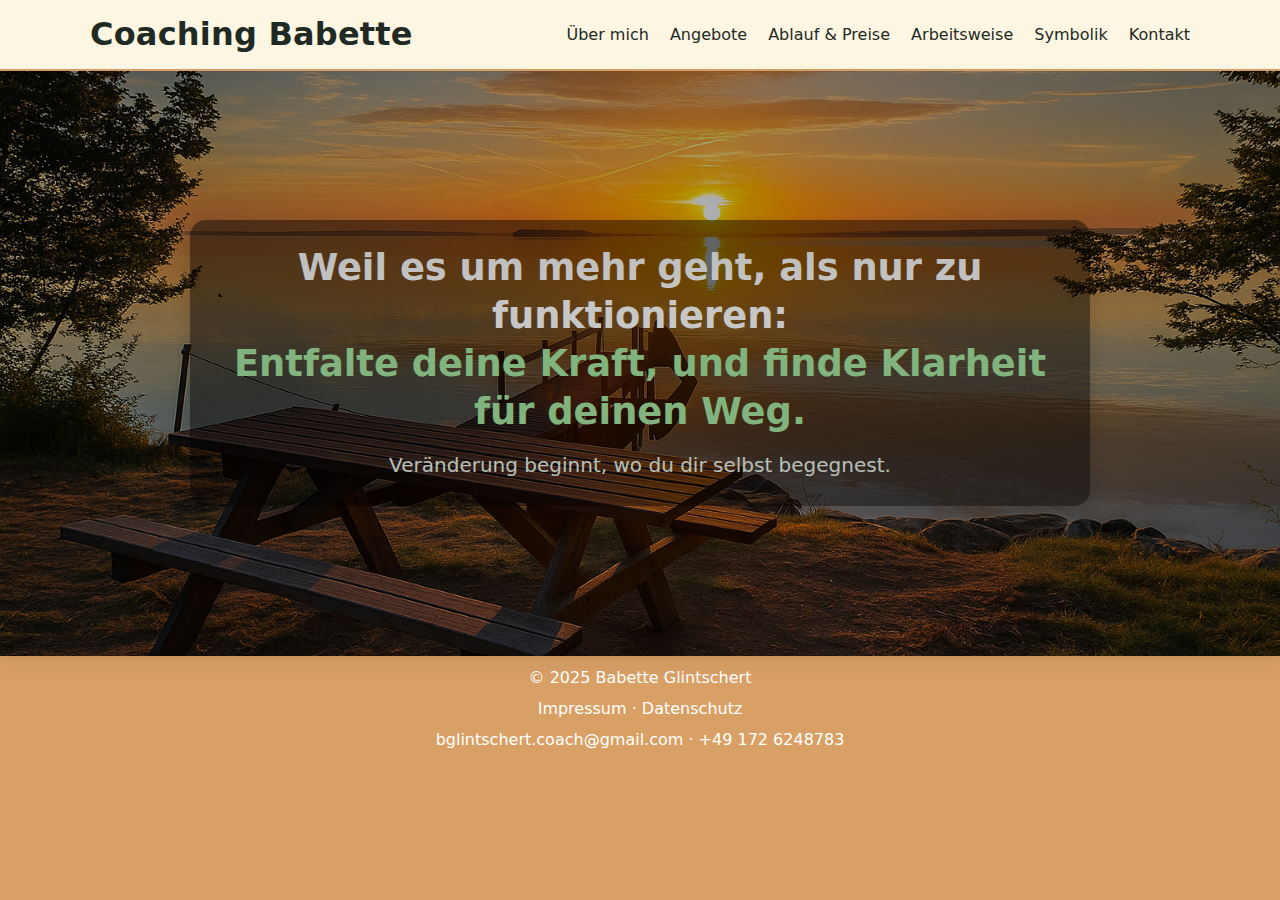
<file: index.html>
<!doctype html>
<html lang="de">
<head>
  <meta charset="utf-8" />
  <meta name="viewport" content="width=device-width, initial-scale=1" />
  <title>Coaching Hub – Klarheit & Kraft</title>
  <meta name="description" content="Weil es um mehr geht, als nur zu funktionieren: Entfalte deine Kraft, und finde Klarheit für deinen Weg.">
  <link rel="stylesheet" href="assets/css/style.css" />
  <!-- Favicon -->
  <link rel="icon" type="image/x-icon" href="assets/img/favicon/favicon.ico">
  <link rel="icon" type="image/png" sizes="32x32" href="assets/img/favicon/favicon-32x32.png">
  <link rel="icon" type="image/png" sizes="16x16" href="assets/img/favicon/favicon-16x16.png">
  <link rel="apple-touch-icon" sizes="180x180" href="assets/img/favicon/apple-touch-icon.png">
  <link rel="manifest" href="assets/img/favicon/site.webmanifest">
</head>
<body>
  <a class="skip-link" href="#hauptinhalt">Zum Inhalt springen</a>

  <header class="site-header">
    <div class="wrap bar">
      <h1 class="logo"><a href="index.html">Coaching Babette</a></h1>
        <nav class="main-nav" aria-label="Hauptnavigation">
            <a href="pages/ueber.html">Über mich</a>
            <a href="pages/angebote.html">Angebote</a>
            <a href="pages/ablauf.html">Ablauf & Preise</a>
            <a href="pages/arbeitsweise.html">Arbeitsweise</a>
            <a href="pages/symbolik.html">Symbolik</a>
            <a href="pages/kontakt.html">Kontakt</a>
        </nav>
    </div>
  </header>

  <main id="hauptinhalt">
    <!-- Hero mit Hintergrundbild -->
    <section class="hero-hub">
      <div class="wrap">
        <div class="hero-text">
          <h2 class="hero-headline">
            Weil es um mehr geht, als nur zu funktionieren:
            <span class="hero-accent">Entfalte deine Kraft, und finde Klarheit für deinen Weg.</span>
          </h2>
          <p class="hero-sub">Veränderung beginnt, wo du dir selbst begegnest.</p>
        </div>
      </div>
    </section>
  </main>
<footer class="site-footer">
  <div class="wrap">
    <p>&copy; 2025 Babette Glintschert</p>
    <p>
      <a href="pages/impressum.html">Impressum</a> · 
      <a href="pages/datenschutz.html">Datenschutz</a>
    </p>
    <p>
      <a href="mailto:bglintschert.coach@gmail.com">bglintschert.coach@gmail.com</a> · 
      <a href="tel:+491726248783">+49 172 6248783</a>
    </p>
  </div>
</footer>
</body>
</html>
</file>
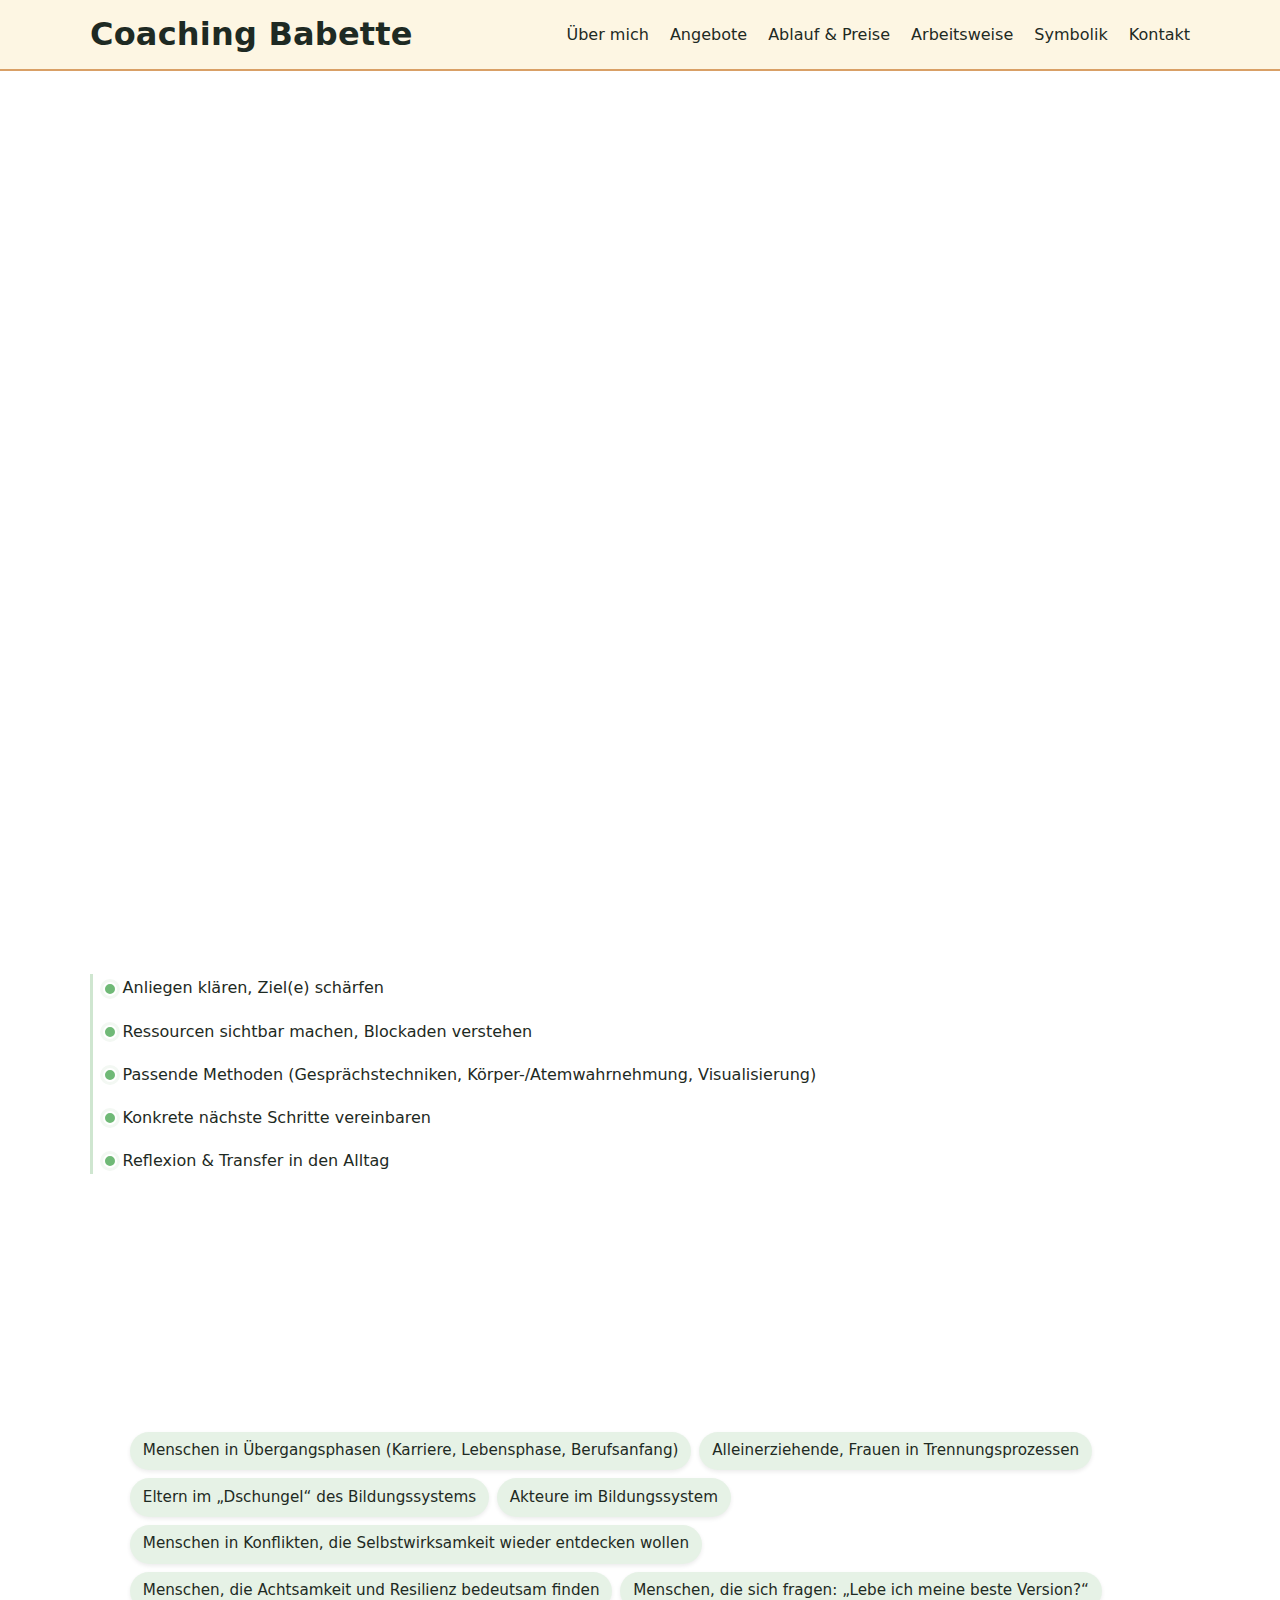
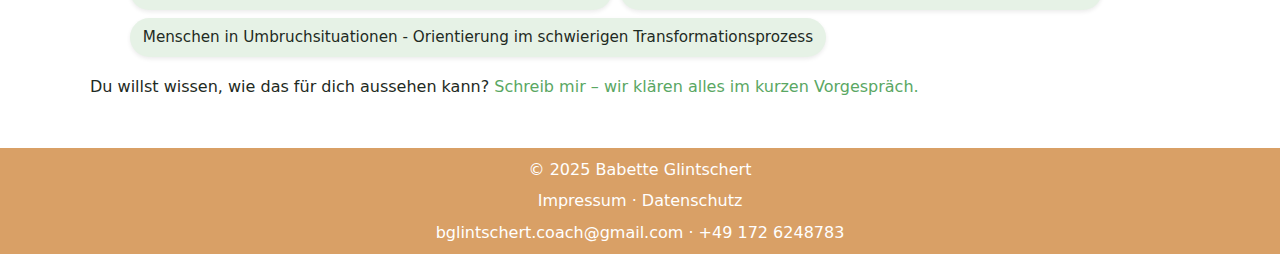
<file: pages/ablauf.html>
<!doctype html>
<html lang="de">
<head>
  <meta charset="utf-8" />
  <meta name="viewport" content="width=device-width, initial-scale=1" />
  <title>Ablauf & Preise – Coaching Babette</title>
  <link rel="stylesheet" href="../assets/css/style.css" />
  <link rel="icon" type="image/x-icon" href="../assets/img/favicon/favicon.ico">
  <link rel="icon" type="image/png" sizes="32x32" href="../assets/img/favicon/favicon-32x32.png">
  <link rel="icon" type="image/png" sizes="16x16" href="../assets/img/favicon/favicon-16x16.png">
  <link rel="apple-touch-icon" sizes="180x180" href="../assets/img/favicon/apple-touch-icon.png">
  <link rel="manifest" href="../assets/img/favicon/site.webmanifest">
</head>
<body>
  <a class="skip-link" href="#hauptinhalt">Zum Inhalt springen</a>

  <header class="site-header">
    <div class="wrap bar">
      <h1 class="logo"><a href="../index.html">Coaching Babette</a></h1>
      <nav class="main-nav" aria-label="Hauptnavigation">
        <a href="ueber.html">Über mich</a>
        <a href="angebote.html">Angebote</a>
        <a aria-current="page">Ablauf & Preise</a>
        <a href="arbeitsweise.html">Arbeitsweise</a>
        <a href="symbolik.html">Symbolik</a>
        <a href="kontakt.html">Kontakt</a>
      </nav>
    </div>
  </header>

  <main id="hauptinhalt" class="wrap" style="padding:2rem 0;">

    <!-- Hero mit Wasser-Spiegelung -->
    <section class="page-hero page-hero--ablauf reveal">
      <div class="hero-inner">
        <h1>Ablauf & Preise</h1>
        <p>Klarer Rahmen, verlässlicher Prozess, individuelle Begleitung.</p>
      </div>
    </section>

    <!-- Ablauf in Karten -->
    <section aria-labelledby="flow">
      <h2 id="flow" class="reveal">So läuft es ab</h2>
      <div class="flow-grid">
        <div class="flow-card reveal">
          <p><strong>Kennenlernen:</strong> kostenloses Vorgespräch (ca. 15 Minuten), telefonisch oder online.</p>
        </div>
        <div class="flow-card reveal">
          <p><strong>Sitzung:</strong> 60 bis 90 Minuten Präsenz; online & telefonisch nach Absprache möglich.</p>
        </div>
        <div class="flow-card reveal">
          <p><strong>Individuell:</strong> Begleitung wird auf dein Thema zugeschnitten.</p>
        </div>
        <div class="flow-card reveal">
          <p><strong>Rahmen:</strong> sicher, wertschätzend, klar.</p>
        </div>
      </div>
    </section>

    <!-- Timeline der Schritte -->
    <section aria-labelledby="steps">
      <h2 id="steps" class="reveal">In fünf Schritten</h2>
      <ol class="steps-timeline">
        <li>Anliegen klären, Ziel(e) schärfen</li>
        <li>Ressourcen sichtbar machen, Blockaden verstehen</li>
        <li>Passende Methoden (Gesprächstechniken, Körper-/Atemwahrnehmung, Visualisierung)</li>
        <li>Konkrete nächste Schritte vereinbaren</li>
        <li>Reflexion & Transfer in den Alltag</li>
      </ol>
    </section>

    <!-- Preise Panel -->
    <section aria-labelledby="prices">
      <h2 id="prices" class="reveal">Preise</h2>
      <div class="price-panel reveal">
        <ul style="list-style:none; padding:0; margin:0;">
          <li><strong>Nach Vereinbarung (Sonderpreis bei U18)</strong></li>
          <li><strong>Einzelsitzung:</strong> 60 bis 90 Minuten</li>
          <li><strong>Pakete:</strong> Nach Vereinbarung & bei individuellem Bedarf</li>
        </ul>
      </div>
    </section>

    <!-- Zielgruppen als Tags -->
    <section aria-labelledby="fit">
      <p><h2 id="fit" class="reveal">Für wen mein Angebot besonders hilfreich ist</h2></p>
      <ul class="fit-tags">
        <li>Menschen in Übergangsphasen (Karriere, Lebensphase, Berufsanfang)</li>
        <li>Alleinerziehende, Frauen in Trennungsprozessen</li>
        <li>Eltern im „Dschungel“ des Bildungssystems</li>
        <li>Akteure im Bildungssystem</li>
        <li>Menschen in Konflikten, die Selbstwirksamkeit wieder entdecken wollen</li>
        <li>Menschen, die Achtsamkeit und Resilienz bedeutsam finden</li>
        <li>Menschen, die sich fragen: „Lebe ich meine beste Version?“</li>
        <li>Menschen in Umbruchsituationen - Orientierung im schwierigen Transformationsprozess</li>
      </ul>
    </section>

    <section aria-label="Einladung" style="margin-top:1rem;">
      <p>
        Du willst wissen, wie das für dich aussehen kann?
        <a href="kontakt.html">Schreib mir – wir klären alles im kurzen Vorgespräch.</a>
      </p>
    </section>

  </main>

  <footer class="site-footer">
    <div class="wrap">
      <p>&copy; 2025 Babette Glintschert</p>
      <p><a href="impressum.html">Impressum</a> · <a href="datenschutz.html">Datenschutz</a></p>
      <p><a href="mailto:bglintschert.coach@gmail.com">bglintschert.coach@gmail.com</a> · <a href="tel:+491726248783">+49&nbsp;172&nbsp;6248783</a></p>
    </div>
  </footer>
</body>
</html>
</file>
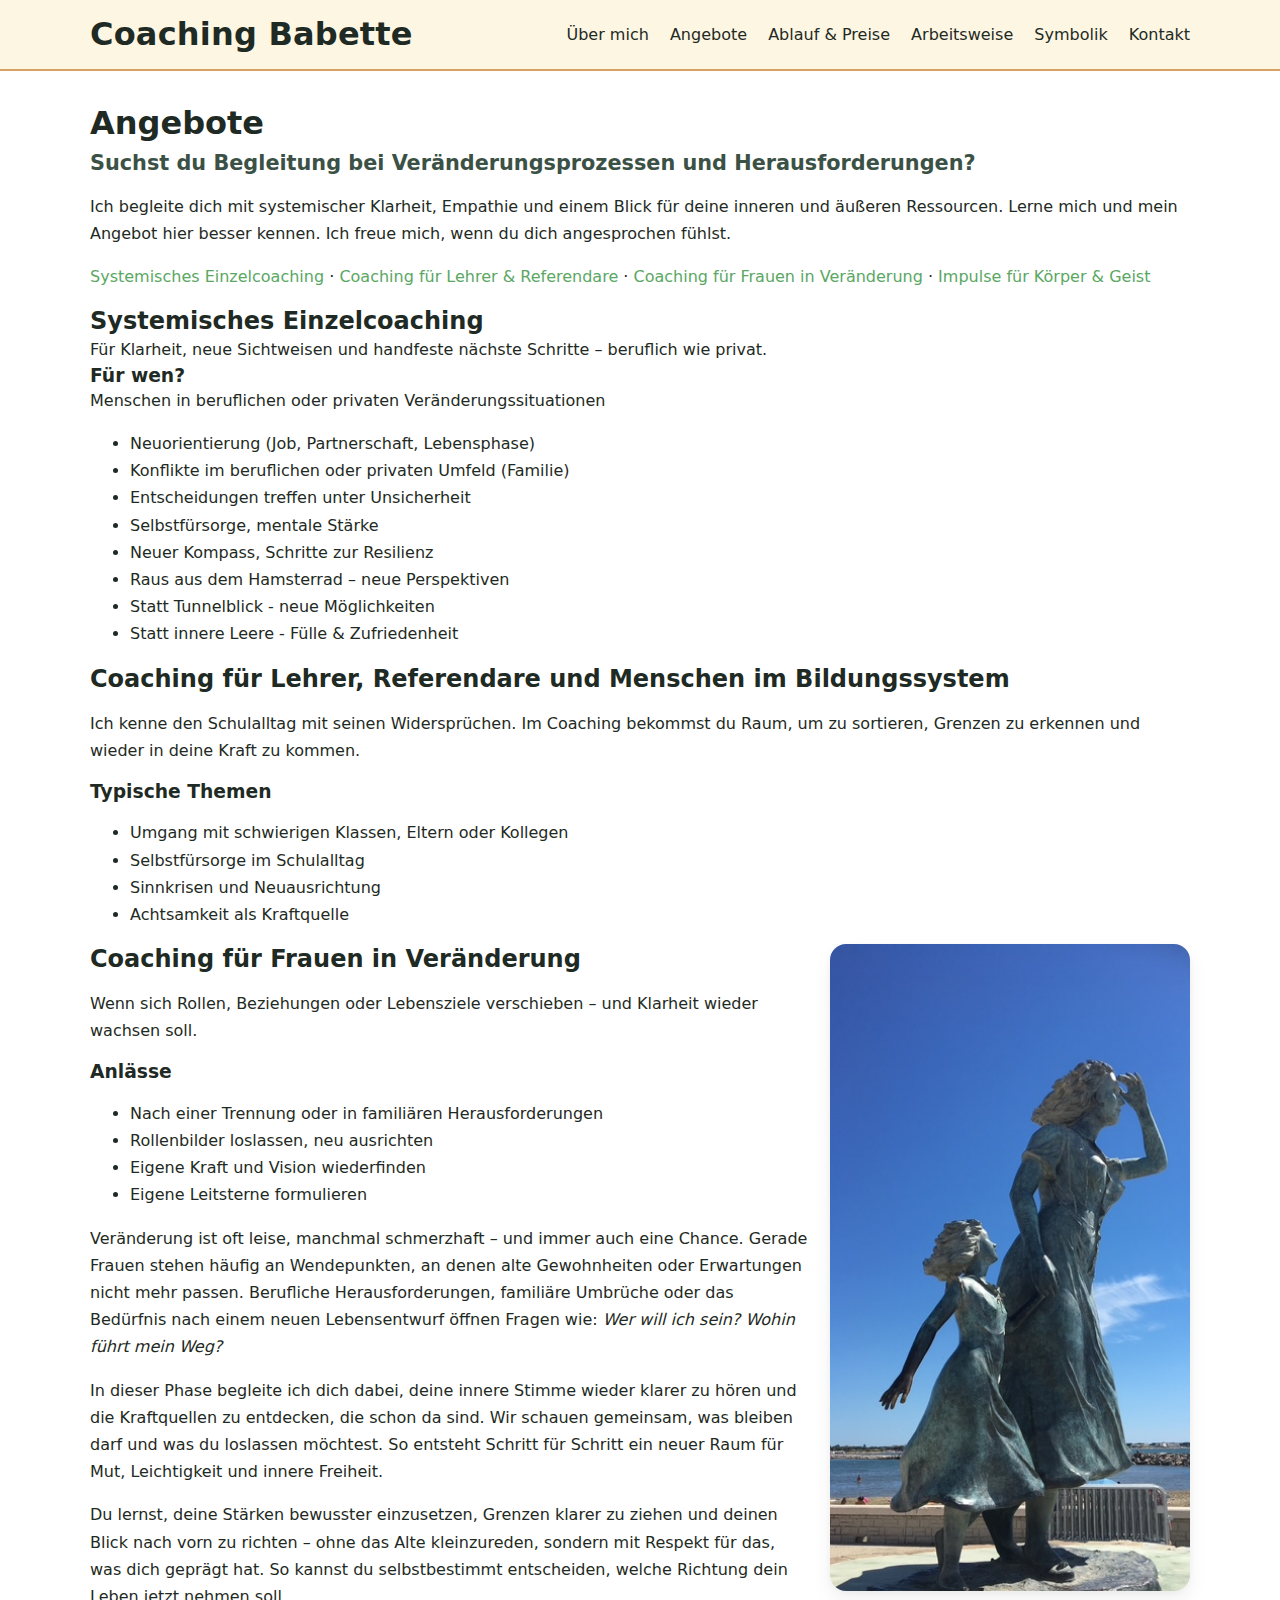
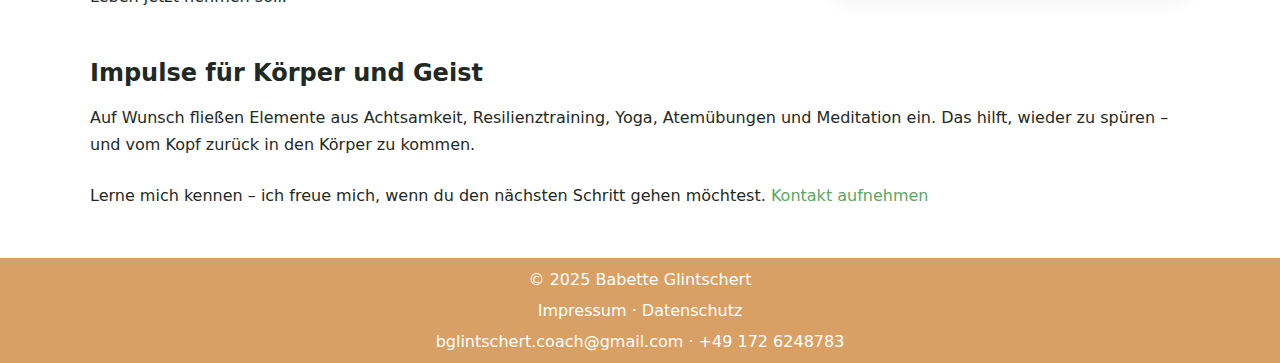
<file: pages/angebote.html>
<!doctype html>
<html lang="de">
<head>
  <meta charset="utf-8" />
  <meta name="viewport" content="width=device-width, initial-scale=1" />
  <title>Angebote – Coaching Babette</title>

  <!-- Styles & Favicons (aus /pages/ eine Ebene hoch) -->
  <link rel="stylesheet" href="../assets/css/style.css" />
  <link rel="icon" type="image/x-icon" href="../assets/img/favicon/favicon.ico">
  <link rel="icon" type="image/png" sizes="32x32" href="../assets/img/favicon/favicon-32x32.png">
  <link rel="icon" type="image/png" sizes="16x16" href="../assets/img/favicon/favicon-16x16.png">
  <link rel="apple-touch-icon" sizes="180x180" href="../assets/img/favicon/apple-touch-icon.png">
  <link rel="manifest" href="../assets/img/favicon/site.webmanifest">
</head>
<body>
  <a class="skip-link" href="#hauptinhalt">Zum Inhalt springen</a>

  <header class="site-header">
    <div class="wrap bar">
      <h1 class="logo"><a href="../index.html">Coaching Babette</a></h1>
      <nav class="main-nav" aria-label="Hauptnavigation">
        <a href="ueber.html">Über mich</a>
        <a aria-current="page">Angebote</a>
        <a href="ablauf.html">Ablauf & Preise</a>
        <a href="arbeitsweise.html">Arbeitsweise</a>
        <a href="symbolik.html">Symbolik</a>
        <a href="kontakt.html">Kontakt</a>
      </nav>
    </div>
  </header>
    <main id="hauptinhalt" class="wrap" style="padding:2rem 0;">
  <h1>Angebote</h1>
  <h2 class="subtitle">Suchst du Begleitung bei Veränderungsprozessen und Herausforderungen?</h2>

  <p>
    Ich begleite dich mit systemischer Klarheit, Empathie und einem Blick für deine inneren
    und äußeren Ressourcen. Lerne mich und mein Angebot hier besser kennen.
    Ich freue mich, wenn du dich angesprochen fühlst.
  </p>

  <nav class="mini-nav" aria-label="Abschnittsnavigation" style="margin:1rem 0;">
    <a href="#einzelcoaching">Systemisches Einzelcoaching</a> ·
    <a href="#bildung">Coaching für Lehrer & Referendare</a> ·
    <a href="#frauen">Coaching für Frauen in Veränderung</a> ·
    <a href="#impulse">Impulse für Körper & Geist</a>
  </nav>

    <section id="einzelcoaching" aria-labelledby="h-einzel">
      <h2 id="h-einzel">Systemisches Einzelcoaching</h2>
      Für Klarheit, neue Sichtweisen und handfeste nächste Schritte – beruflich wie privat.
      <h3>Für wen?</h3>
      Menschen in beruflichen oder privaten Veränderungssituationen
      <ul>
        <li>Neuorientierung (Job, Partnerschaft, Lebensphase)</li>
        <li>Konflikte im beruflichen oder privaten Umfeld (Familie)</li>
        <li>Entscheidungen treffen unter Unsicherheit</li>
        <li>Selbstfürsorge, mentale Stärke</li>
        <li>Neuer Kompass, Schritte zur Resilienz</li>
        <li>Raus aus dem Hamsterrad – neue Perspektiven</li>
        <li>Statt Tunnelblick - neue Möglichkeiten</li>
        <li>Statt innere Leere - Fülle & Zufriedenheit</li>
      </ul>
    </section>

    <section id="bildung" aria-labelledby="h-bildung">
      <h2 id="h-bildung">Coaching für Lehrer, Referendare und Menschen im Bildungssystem</h2>
      <p>
        Ich kenne den Schulalltag mit seinen Widersprüchen. Im Coaching bekommst du Raum, um zu sortieren,
        Grenzen zu erkennen und wieder in deine Kraft zu kommen.
      </p>
      <h3>Typische Themen</h3>
      <ul>
        <li>Umgang mit schwierigen Klassen, Eltern oder Kollegen</li>
        <li>Selbstfürsorge im Schulalltag</li>
        <li>Sinnkrisen und Neuausrichtung</li>
        <li>Achtsamkeit als Kraftquelle</li>
      </ul>
    </section>

    <section id="frauen" aria-labelledby="h-frauen" class="angebot-grid">
  <div>
    <h2 id="h-frauen">Coaching für Frauen in Veränderung</h2>
    <p>Wenn sich Rollen, Beziehungen oder Lebensziele verschieben – und Klarheit wieder wachsen soll.</p>
    <h3>Anlässe</h3>
    <ul>
      <li>Nach einer Trennung oder in familiären Herausforderungen</li>
      <li>Rollenbilder loslassen, neu ausrichten</li>
      <li>Eigene Kraft und Vision wiederfinden</li>
      <li>Eigene Leitsterne formulieren</li>
    </ul>
    <p>
  Veränderung ist oft leise, manchmal schmerzhaft – und immer auch eine Chance.
  Gerade Frauen stehen häufig an Wendepunkten, an denen alte Gewohnheiten oder
  Erwartungen nicht mehr passen. Berufliche Herausforderungen, familiäre Umbrüche
  oder das Bedürfnis nach einem neuen Lebensentwurf öffnen Fragen wie:
  <em>Wer will ich sein? Wohin führt mein Weg?</em>
</p>

<p>
  In dieser Phase begleite ich dich dabei, deine innere Stimme wieder klarer zu hören
  und die Kraftquellen zu entdecken, die schon da sind. Wir schauen gemeinsam,
  was bleiben darf und was du loslassen möchtest. So entsteht Schritt für Schritt
  ein neuer Raum für Mut, Leichtigkeit und innere Freiheit.
</p>

<p>
  Du lernst, deine Stärken bewusster einzusetzen, Grenzen klarer zu ziehen
  und deinen Blick nach vorn zu richten – ohne das Alte kleinzureden, sondern
  mit Respekt für das, was dich geprägt hat. So kannst du selbstbestimmt entscheiden,
  welche Richtung dein Leben jetzt nehmen soll.
</p>

  </div>
  <div>
    <img src="../assets/img/angebote/angebot-bildung-statue.jpg"
         alt="Symbolbild – Statue für Coaching Frauen in Veränderung"
         width="500" height="360">
  </div>
</section>

    <section id="impulse" aria-labelledby="h-impulse">
      <h2 id="h-impulse">Impulse für Körper und Geist</h2>
      <p>
        Auf Wunsch fließen Elemente aus Achtsamkeit, Resilienztraining, Yoga, Atemübungen und Meditation ein.
        Das hilft, wieder zu spüren – und vom Kopf zurück in den Körper zu kommen.
      </p>
    </section>

    <section aria-label="Einladung" style="margin-top:1.5rem;">
      <p>
        Lerne mich kennen – ich freue mich, wenn du den nächsten Schritt gehen möchtest.
        <a href="kontakt.html">Kontakt aufnehmen</a>
      </p>
    </section>
  </main>

  <footer class="site-footer">
    <div class="wrap">
      <p>&copy; 2025 Babette Glintschert</p>
      <p><a href="impressum.html">Impressum</a> · <a href="datenschutz.html">Datenschutz</a></p>
      <p><a href="mailto:bglintschert.coach@gmail.com">bglintschert.coach@gmail.com</a> · <a href="tel:+491726248783">+49&nbsp;172&nbsp;6248783</a></p>
    </div>
  </footer>
</body>
</html>
</file>
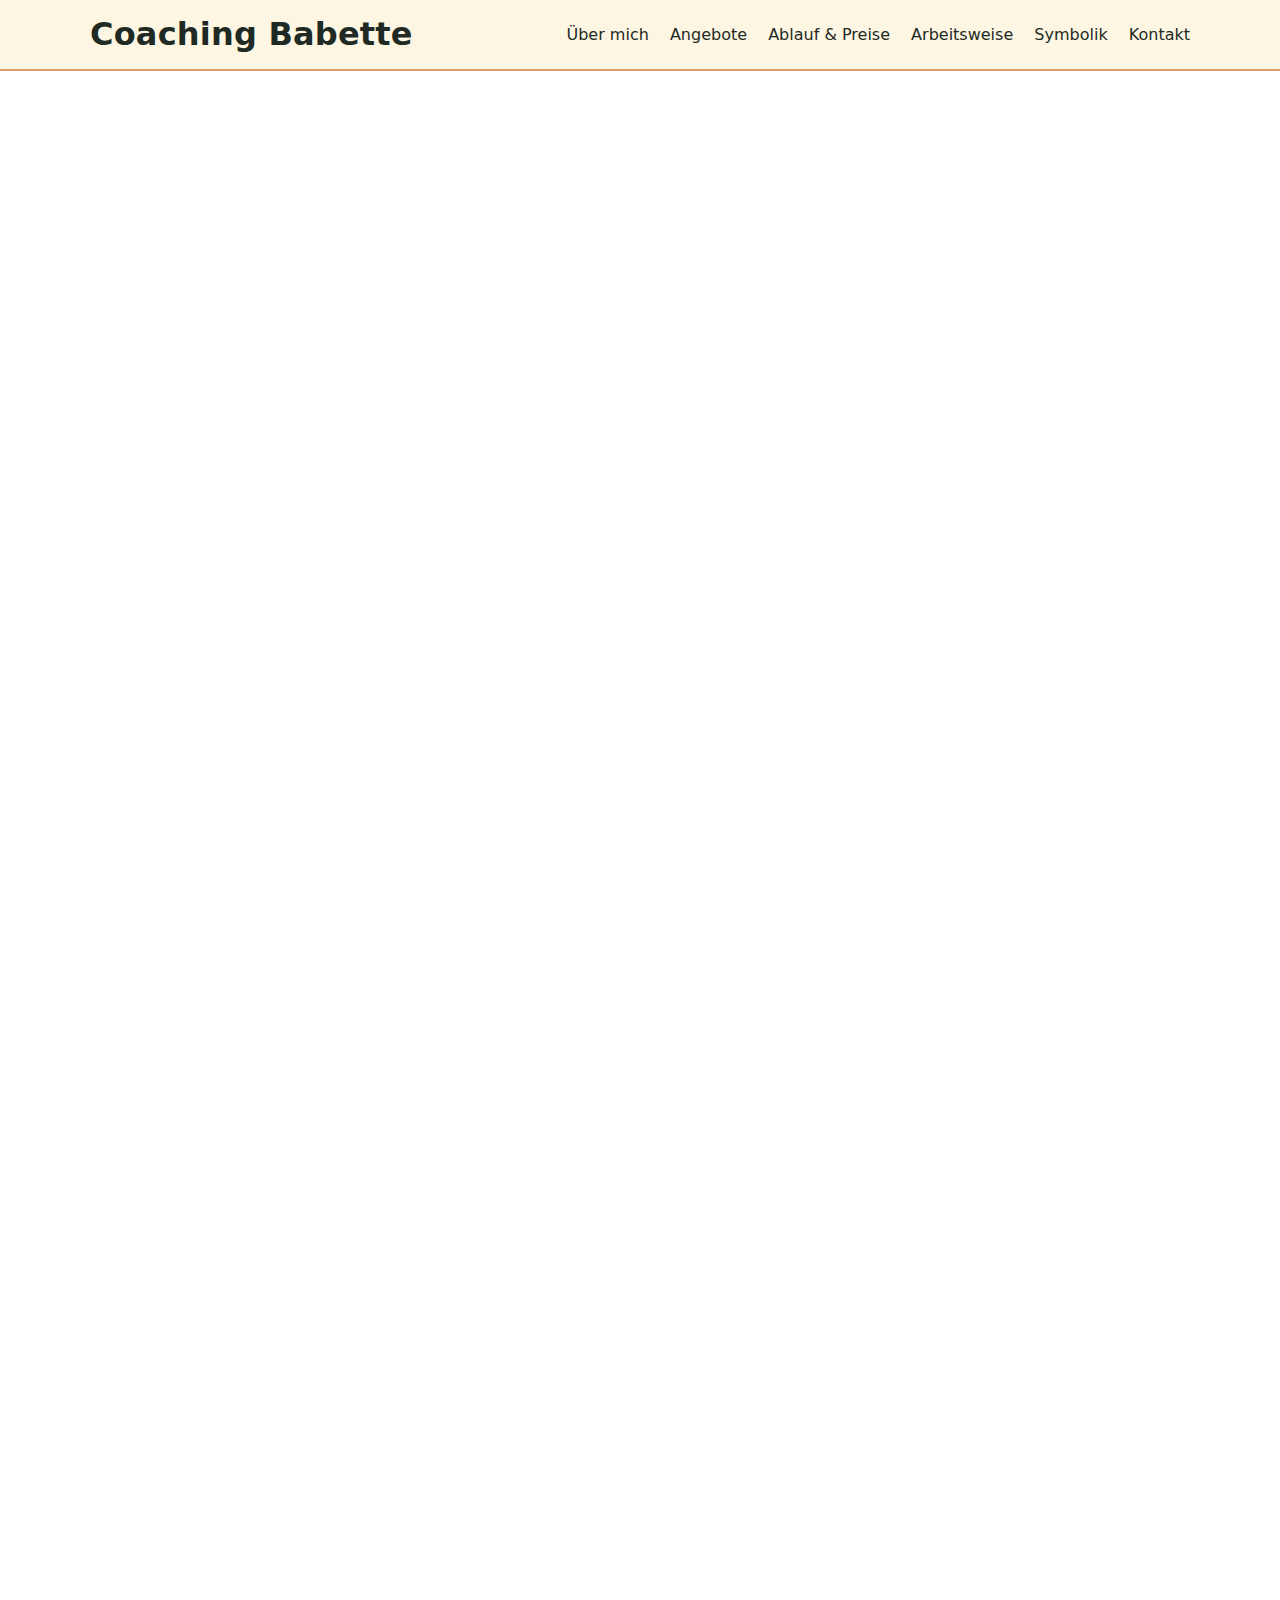
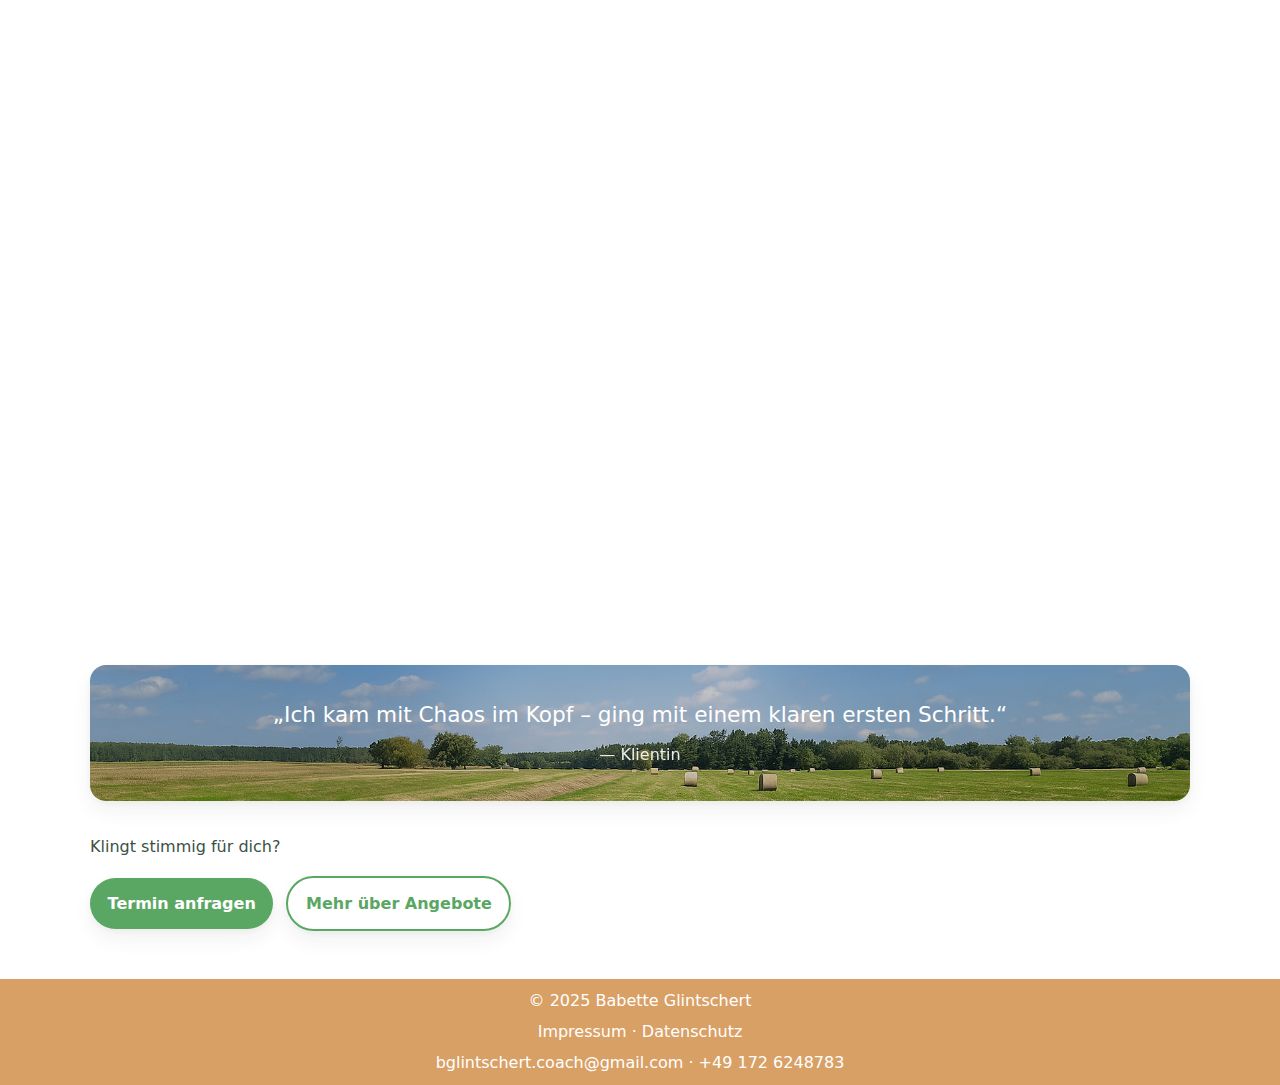
<file: pages/arbeitsweise.html>
<!doctype html>
<html lang="de">
<head>
  <meta charset="utf-8" />
  <meta name="viewport" content="width=device-width, initial-scale=1" />
  <title>Arbeitsweise – Coaching Babette</title>

  <!-- Styles & Favicons (aus /pages/ eine Ebene hoch) -->
  <link rel="stylesheet" href="../assets/css/style.css" />
  <link rel="icon" type="image/x-icon" href="../assets/img/favicon/favicon.ico">
  <link rel="icon" type="image/png" sizes="32x32" href="../assets/img/favicon/favicon-32x32.png">
  <link rel="icon" type="image/png" sizes="16x16" href="../assets/img/favicon/favicon-16x16.png">
  <link rel="apple-touch-icon" sizes="180x180" href="../assets/img/favicon/apple-touch-icon.png">
  <link rel="manifest" href="../assets/img/favicon/site.webmanifest">
</head>
<body>
  <a class="skip-link" href="#hauptinhalt">Zum Inhalt springen</a>

  <header class="site-header">
    <div class="wrap bar">
      <h1 class="logo"><a href="../index.html">Coaching Babette</a></h1>
      <nav class="main-nav" aria-label="Hauptnavigation">
        <a href="ueber.html">Über mich</a>
        <a href="angebote.html">Angebote</a>
        <a href="ablauf.html">Ablauf & Preise</a>
        <a aria-current="page">Arbeitsweise</a>
        <a href="symbolik.html">Symbolik</a>
        <a href="kontakt.html">Kontakt</a>
      </nav>
    </div>
  </header>

  <main id="hauptinhalt" class="wrap" style="padding:2rem 0;">

    <!-- Seiten-Hero mit stimmungsvollem Bild -->
    <section class="page-hero page-hero--arbeitsweise reveal" aria-label="Einstieg">
      <div class="hero-inner">
        <h1>Arbeitsweise</h1>
        <p>Klar. Achtsam. Systemisch. Wir bringen Ordnung ins Innen & Außen – Schritt für Schritt.</p>
      </div>
    </section>

    <!-- Drei Säulen: Haltung, Prozess, Wirkung -->
    <section class="pillars" aria-label="Wie ich arbeite">
      <article class="pillar reveal">
        <p class="mini">Haltung</p>
        <h3>Klarheit ohne Druck</h3>
        <p>Ich arbeite urteilsfrei und transparent. Du behältst die Steuerung, ich halte den Rahmen – mit Herz und Verstand.</p>
      </article>
      <article class="pillar reveal">
        <p class="mini">Prozess</p>
        <h3>Systemisch & körpernah</h3>
        <p>Wir betrachten Beziehungen, Muster und Bedürfnisse – und holen Körper, Atem und Bilder als Ressource ins Boot.</p>
      </article>
      <article class="pillar reveal">
        <p class="mini">Wirkung</p>
        <h3>Bewegung statt Perfektion</h3>
        <p>Es geht um den nächsten stimmigen Schritt. Greifbare Veränderungen, die in deinen Alltag passen.</p>
      </article>
    </section>

    <!-- Content-Block mit ruhigem Wasser-Bild -->
    <section class="content-grid" aria-labelledby="blick">
      <div class="reveal">
        <h2 id="blick">Der Blick weitet sich, wenn das Wasser ruhig wird</h2>
        <p>Wenn vieles gleichzeitig laut ist, helfen kleine Inseln der Ruhe. Wir verlangsamen, sortieren und benennen, was wirklich da ist. So entsteht wieder Handlungsspielraum.</p>
        <p>Wir arbeiten mit Fragen, die bewegen, mit Mini-Experimenten im Alltag und mit Bildern, die anknüpfen – statt zu überfordern.</p>
      </div>
      <figure class="soft-image reveal" aria-label="Ruhige Wasseroberfläche">
        <img src="../assets/img/arbeitsweise/arbeitsweise-wasser-spiegelung.JPG" alt="Ruhige Wasseroberfläche spiegelt den Himmel">
      </figure>
    </section>

    <!-- Highlight-Zitat -->
    <section class="highlight-section reveal" aria-label="Leitsatz">
      <h2>Stark im Leben. Beweglich im Denken.</h2>
      <p>Ich glaube an Wandel – und an deinen nächsten Schritt.</p>
    </section>

    <!-- Methoden & Werkzeuge -->
    <section class="content-grid reverse" aria-labelledby="methoden">
      <figure class="soft-image reveal" aria-label="Abendstimmung mit Fahrrad">
        <img src="../assets/img/hero/hero-fahrrad-sonnenuntergang.png" alt="Fahrrad in der Abendsonne, warme Farben">
      </figure>
      <div class="reveal">
        <h2 id="methoden">Methoden & Werkzeuge</h2>
        <ul>
          <li>Systemische Gesprächsführung & Auftragsklärung</li>
          <li>Körper- und Atemwahrnehmung, Erdung, Mini-Rituale</li>
          <li>Visualisierung & Aufstellungen (auch im Kleinen)</li>
          <li>Achtsamkeit, Selbstmitgefühl, mentale Klarheit</li>
          <li>Humor, Haltung und ein sicherer Rahmen</li>
        </ul>
        <p class="muted">Bedürfnisse und Gefühle sind willkommen – und werden sinnvoll eingebunden.</p>
      </div>
    </section>

    <!-- FAQ als Details/Summary (kein JS) -->
    <section class="faq" aria-labelledby="faq">
      <h2 id="faq" class="reveal">Häufige Fragen</h2> <p></p>

      <details class="reveal">
        <summary>Wie schnell merke ich Veränderungen?</summary>
        <p>Oft entsteht schon nach dem ersten Termin mehr Klarheit. Nachhaltige Veränderungen brauchen jedoch Rhythmus – wir stimmen Anzahl und Abstand gemeinsam ab.</p>
      </details>

      <details class="reveal">
        <summary>Was, wenn ich kein „Redetyp“ bin?</summary>
        <p>Kein Problem: Wir arbeiten auch mit einfachen Körperübungen, Bildern und kurzen Reflexionen. Du bestimmst Tempo und Tiefe.</p>
      </details>

      <details class="reveal">
        <summary>Passt systemisches Coaching zu meinem Thema?</summary>
        <p>Sehr wahrscheinlich. Wir schauen auf Muster und Beziehungen – im Job, in der Familie oder bei persönlichen Entscheidungen. Wenn ein anderes Setting sinnvoller ist, sage ich das klar.</p>
      </details>
    </section>

    <!-- Testimonial-Band mit Heuballen -->
    <section class="testimonial-band" aria-label="Rückmeldung">
      <div class="img" aria-hidden="true"></div>
      <div class="inner">
        <p class="quote">„Ich kam mit Chaos im Kopf – ging mit einem klaren ersten Schritt.“</p>
        <p class="who">— Klientin</p>
      </div>
    </section>

    <!-- Abschluss-CTA -->
    <section aria-label="Kontaktaufnahme" style="margin-top:1rem;">
      <p class="muted">Klingt stimmig für dich?</p>
      <p>
        <a class="btn" href="kontakt.html">Termin anfragen</a>
        <a class="btn btn-outline" href="angebote.html" style="margin-left:.5rem;">Mehr über Angebote</a>
      </p>
    </section>

  </main>

  <footer class="site-footer">
    <div class="wrap">
      <p>&copy; 2025 Babette Glintschert</p>
      <p><a href="impressum.html">Impressum</a> · <a href="datenschutz.html">Datenschutz</a></p>
      <p><a href="mailto:bglintschert.coach@gmail.com">bglintschert.coach@gmail.com</a> · <a href="tel:+491726248783">+49&nbsp;172&nbsp;6248783</a></p>
    </div>
  </footer>
</body>
</html>
</file>
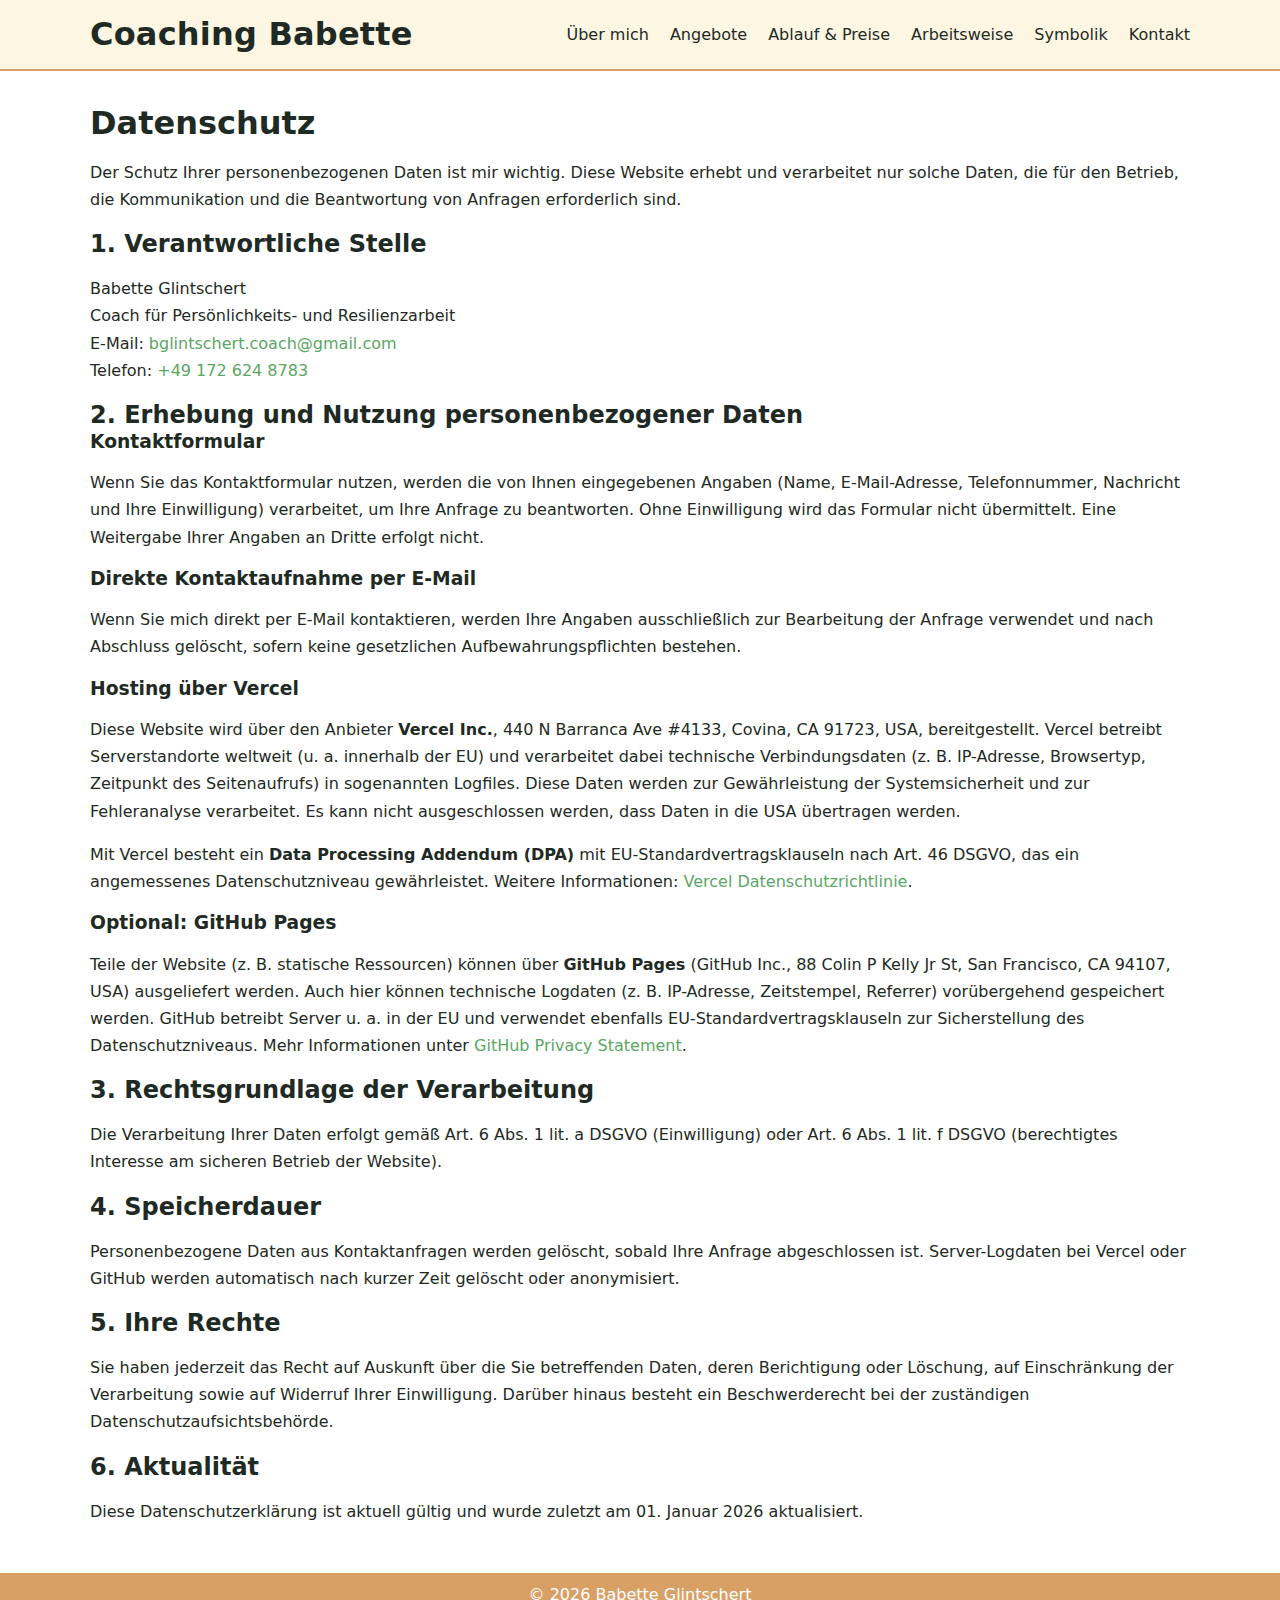
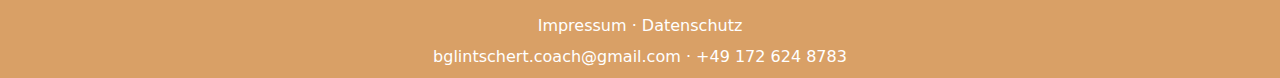
<file: pages/datenschutz.html>
<!doctype html>
<html lang="de">
<head>
  <meta charset="utf-8">
  <title>Datenschutz – Babette Glintschert Coaching</title>
  <meta name="viewport" content="width=device-width, initial-scale=1">
  <link rel="stylesheet" href="../assets/css/style.css">
  <link rel="icon" type="image/x-icon" href="../assets/img/favicon/favicon.ico">
  <link rel="icon" type="image/png" sizes="32x32" href="../assets/img/favicon/favicon-32x32.png">
  <link rel="icon" type="image/png" sizes="16x16" href="../assets/img/favicon/favicon-16x16.png">
  <link rel="apple-touch-icon" sizes="180x180" href="../assets/img/favicon/apple-touch-icon.png">
  <link rel="manifest" href="../assets/img/favicon/site.webmanifest">
</head>
<body>
  <header class="site-header">
    <div class="wrap bar">
      <h1 class="logo"><a href="/">Coaching Babette</a></h1>
      <nav class="main-nav" aria-label="Hauptnavigation">
        <a href="/pages/ueber.html">Über mich</a>
        <a href="/pages/angebote.html">Angebote</a>
        <a href="/pages/ablauf.html">Ablauf & Preise</a>
        <a href="/pages/arbeitsweise.html">Arbeitsweise</a>
        <a href="symbolik.html">Symbolik</a>
        <a href="/pages/kontakt.html">Kontakt</a>
      </nav>
    </div>
  </header>

  <main class="wrap" style="padding:2rem 0;">
    <h1>Datenschutz</h1>

    <p>
      Der Schutz Ihrer personenbezogenen Daten ist mir wichtig. Diese Website erhebt und verarbeitet nur solche Daten,
      die für den Betrieb, die Kommunikation und die Beantwortung von Anfragen erforderlich sind.
    </p>

    <h2>1. Verantwortliche Stelle</h2>
    <p>
      Babette Glintschert<br>
      Coach für Persönlichkeits- und Resilienzarbeit<br>
      E-Mail: <a href="mailto:bglintschert.coach@gmail.com">bglintschert.coach@gmail.com</a><br>
      Telefon: <a href="tel:+491726248783">+49 172 624 8783</a>
    </p>

    <h2>2. Erhebung und Nutzung personenbezogener Daten</h2>

    <h3>Kontaktformular</h3>
    <p>
      Wenn Sie das Kontaktformular nutzen, werden die von Ihnen eingegebenen Angaben (Name, E-Mail-Adresse,
      Telefonnummer, Nachricht und Ihre Einwilligung) verarbeitet, um Ihre Anfrage zu beantworten.
      Ohne Einwilligung wird das Formular nicht übermittelt. Eine Weitergabe Ihrer Angaben an Dritte erfolgt nicht.
    </p>

    <h3>Direkte Kontaktaufnahme per E-Mail</h3>
    <p>
      Wenn Sie mich direkt per E-Mail kontaktieren, werden Ihre Angaben ausschließlich zur Bearbeitung der Anfrage
      verwendet und nach Abschluss gelöscht, sofern keine gesetzlichen Aufbewahrungspflichten bestehen.
    </p>

    <h3>Hosting über Vercel</h3>
    <p>
      Diese Website wird über den Anbieter <strong>Vercel Inc.</strong>, 440 N Barranca Ave #4133, Covina, CA 91723, USA,
      bereitgestellt. Vercel betreibt Serverstandorte weltweit (u. a. innerhalb der EU) und verarbeitet dabei technische
      Verbindungsdaten (z.&nbsp;B. IP-Adresse, Browsertyp, Zeitpunkt des Seitenaufrufs) in sogenannten Logfiles.
      Diese Daten werden zur Gewährleistung der Systemsicherheit und zur Fehleranalyse verarbeitet.
      Es kann nicht ausgeschlossen werden, dass Daten in die USA übertragen werden.
    </p>
    <p>
      Mit Vercel besteht ein <strong>Data Processing Addendum (DPA)</strong> mit EU-Standardvertragsklauseln nach
      Art.&nbsp;46 DSGVO, das ein angemessenes Datenschutzniveau gewährleistet.
      Weitere Informationen: <a href="https://vercel.com/legal/privacy-policy" target="_blank" rel="noopener">Vercel Datenschutzrichtlinie</a>.
    </p>

    <h3>Optional: GitHub Pages</h3>
    <p>
      Teile der Website (z. B. statische Ressourcen) können über <strong>GitHub Pages</strong> (GitHub Inc., 88 Colin P Kelly Jr St, San Francisco, CA 94107, USA)
      ausgeliefert werden. Auch hier können technische Logdaten (z. B. IP-Adresse, Zeitstempel, Referrer) vorübergehend
      gespeichert werden. GitHub betreibt Server u. a. in der EU und verwendet ebenfalls EU-Standardvertragsklauseln zur
      Sicherstellung des Datenschutzniveaus. Mehr Informationen unter
      <a href="https://docs.github.com/en/site-policy/privacy-policies/github-privacy-statement" target="_blank" rel="noopener">GitHub Privacy Statement</a>.
    </p>

    <h2>3. Rechtsgrundlage der Verarbeitung</h2>
    <p>
      Die Verarbeitung Ihrer Daten erfolgt gemäß Art. 6 Abs. 1 lit. a DSGVO (Einwilligung)
      oder Art. 6 Abs. 1 lit. f DSGVO (berechtigtes Interesse am sicheren Betrieb der Website).
    </p>

    <h2>4. Speicherdauer</h2>
    <p>
      Personenbezogene Daten aus Kontaktanfragen werden gelöscht, sobald Ihre Anfrage abgeschlossen ist.
      Server-Logdaten bei Vercel oder GitHub werden automatisch nach kurzer Zeit gelöscht oder anonymisiert.
    </p>

    <h2>5. Ihre Rechte</h2>
    <p>
      Sie haben jederzeit das Recht auf Auskunft über die Sie betreffenden Daten, deren Berichtigung oder Löschung,
      auf Einschränkung der Verarbeitung sowie auf Widerruf Ihrer Einwilligung.
      Darüber hinaus besteht ein Beschwerderecht bei der zuständigen Datenschutzaufsichtsbehörde.
    </p>

    <h2>6. Aktualität</h2>
    <p>
      Diese Datenschutzerklärung ist aktuell gültig und wurde zuletzt am
      <time datetime="2026-01-01">01. Januar 2026</time> aktualisiert.
    </p>
  </main>

  <footer class="site-footer">
    <div class="wrap">
      <p>&copy; 2026 Babette Glintschert</p>
      <p><a href="impressum.html">Impressum</a> · <a href="datenschutz.html">Datenschutz</a></p>
      <p><a href="mailto:bglintschert.coach@gmail.com">bglintschert.coach@gmail.com</a> · <a href="tel:+491726248783">+49 172 624 8783</a></p>
    </div>
  </footer>
</body>
</html>
</file>
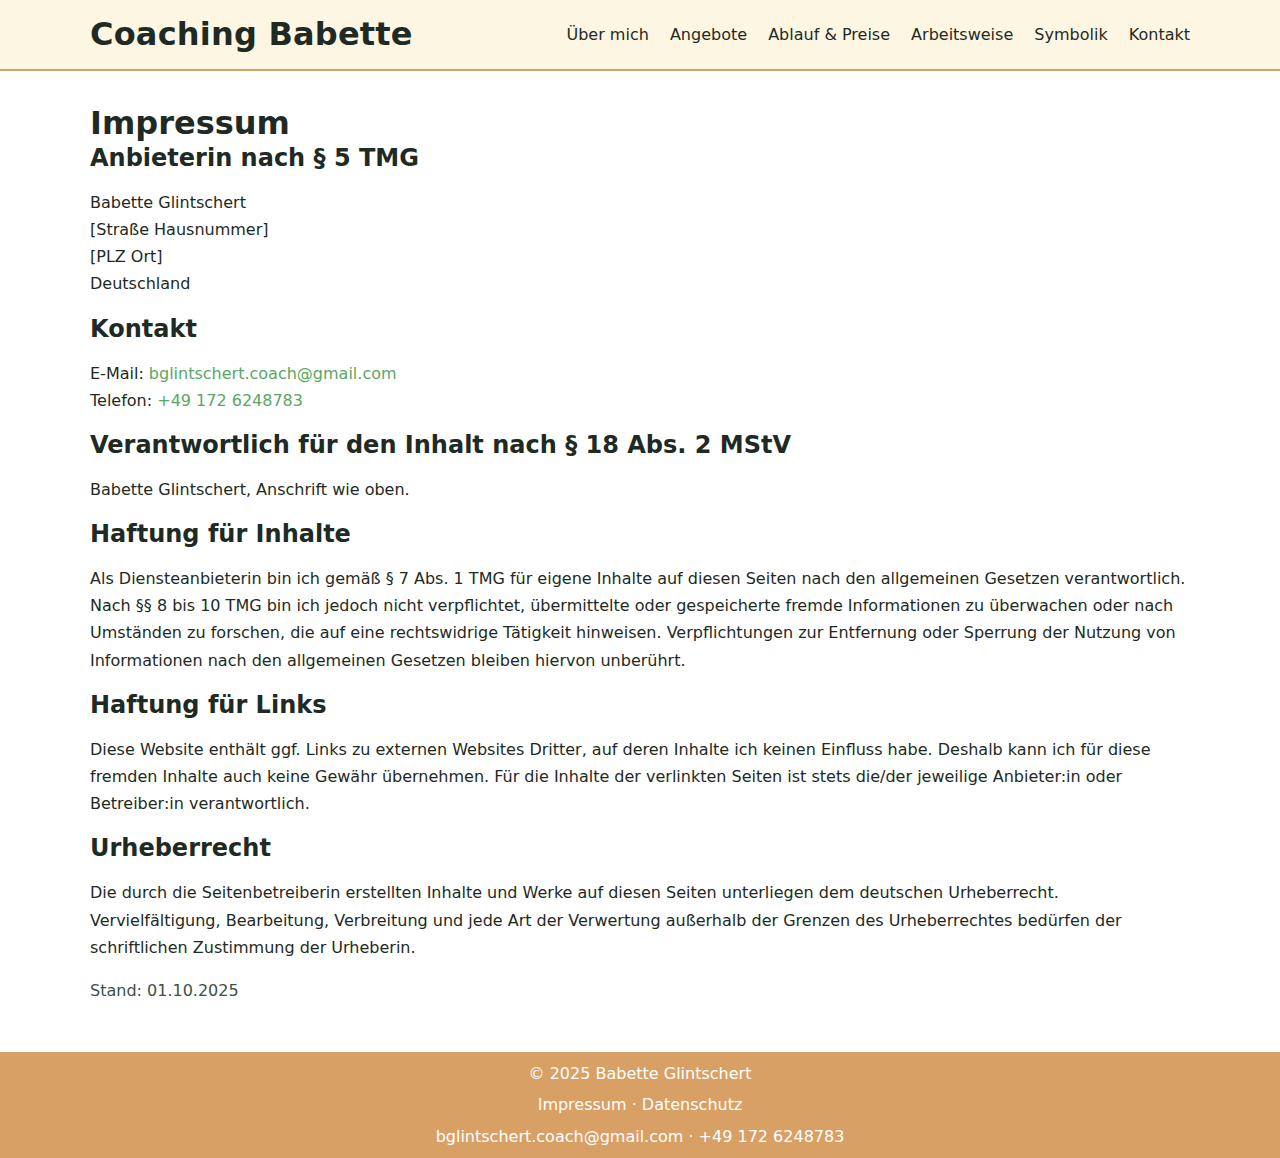
<file: pages/impressum.html>
<!doctype html>
<html lang="de">
<head>
  <meta charset="utf-8">
  <title>Impressum – Babette Glintschert Coaching</title>
  <meta name="viewport" content="width=device-width, initial-scale=1">
  <!-- Styles & Favicons (relativ, weil diese Datei in /pages/ liegt) -->
  <link rel="stylesheet" href="../assets/css/style.css">
  <link rel="icon" type="image/x-icon" href="../assets/img/favicon/favicon.ico">
  <link rel="icon" type="image/png" sizes="32x32" href="../assets/img/favicon/favicon-32x32.png">
  <link rel="icon" type="image/png" sizes="16x16" href="../assets/img/favicon/favicon-16x16.png">
  <link rel="apple-touch-icon" sizes="180x180" href="../assets/img/favicon/apple-touch-icon.png">
  <link rel="manifest" href="../assets/img/favicon/site.webmanifest">
</head>
<body>
  <!-- Header -->
  <header class="site-header">
    <div class="wrap bar">
      <h1 class="logo"><a href="/">Coaching Babette</a></h1>
      <nav class="main-nav" aria-label="Hauptnavigation">
        <a href="/pages/ueber.html">Über mich</a>
        <a href="/pages/angebote.html">Angebote</a>
        <a href="/pages/ablauf.html">Ablauf & Preise</a>
        <a href="/pages/arbeitsweise.html">Arbeitsweise</a>
        <a href="symbolik.html">Symbolik</a>
        <a href="/pages/kontakt.html">Kontakt</a>
      </nav>
    </div>
  </header>

  <main class="wrap" style="padding:2rem 0;">
    <h1>Impressum</h1>

    <h2>Anbieterin nach § 5 TMG</h2>
    <p>
      Babette Glintschert<br>
      <!-- TODO: echte, ladungsfähige Adresse eintragen -->
      <span>[Straße Hausnummer]</span><br>
      <span>[PLZ Ort]</span><br>
      Deutschland
    </p>

    <h2>Kontakt</h2>
    <p>
      E-Mail: <a href="mailto:bglintschert.coach@gmail.com">bglintschert.coach@gmail.com</a><br>
      Telefon: <a href="tel:+491726248783">+49&nbsp;172&nbsp;6248783</a>
    </p>

    <!-- Nur angeben, wenn vorhanden – sonst kann der Block entfernt werden -->
    <!--
    <h2>Umsatzsteuer-ID</h2>
    <p>USt-IdNr.: DE[Nummer einsetzen]</p>
    -->

    <h2>Verantwortlich für den Inhalt nach § 18 Abs. 2 MStV</h2>
    <p>Babette Glintschert, Anschrift wie oben.</p>

    <h2>Haftung für Inhalte</h2>
    <p>
      Als Diensteanbieterin bin ich gemäß § 7 Abs. 1 TMG für eigene Inhalte auf diesen Seiten nach den allgemeinen
      Gesetzen verantwortlich. Nach §§ 8 bis 10 TMG bin ich jedoch nicht verpflichtet, übermittelte oder gespeicherte
      fremde Informationen zu überwachen oder nach Umständen zu forschen, die auf eine rechtswidrige Tätigkeit
      hinweisen. Verpflichtungen zur Entfernung oder Sperrung der Nutzung von Informationen nach den allgemeinen
      Gesetzen bleiben hiervon unberührt.
    </p>

    <h2>Haftung für Links</h2>
    <p>
      Diese Website enthält ggf. Links zu externen Websites Dritter, auf deren Inhalte ich keinen Einfluss habe.
      Deshalb kann ich für diese fremden Inhalte auch keine Gewähr übernehmen. Für die Inhalte der verlinkten Seiten
      ist stets die/der jeweilige Anbieter:in oder Betreiber:in verantwortlich.
    </p>

    <h2>Urheberrecht</h2>
    <p>
      Die durch die Seitenbetreiberin erstellten Inhalte und Werke auf diesen Seiten unterliegen dem deutschen
      Urheberrecht. Vervielfältigung, Bearbeitung, Verbreitung und jede Art der Verwertung außerhalb der Grenzen des
      Urheberrechtes bedürfen der schriftlichen Zustimmung der Urheberin.
    </p>

    <p class="muted" style="margin-top:1rem;">Stand: <time datetime="2025-10-01">01.10.2025</time></p>
  </main>

  <!-- Footer -->
  <footer class="site-footer">
    <div class="wrap">
      <p>&copy; 2025 Babette Glintschert</p>
      <p><a href="impressum.html">Impressum</a> · <a href="datenschutz.html">Datenschutz</a></p>
      <p><a href="mailto:bglintschert.coach@gmail.com">bglintschert.coach@gmail.com</a> · <a href="tel:+491726248783">+49&nbsp;172&nbsp;6248783</a></p>
    </div>
  </footer>
</body>
</html>
</file>
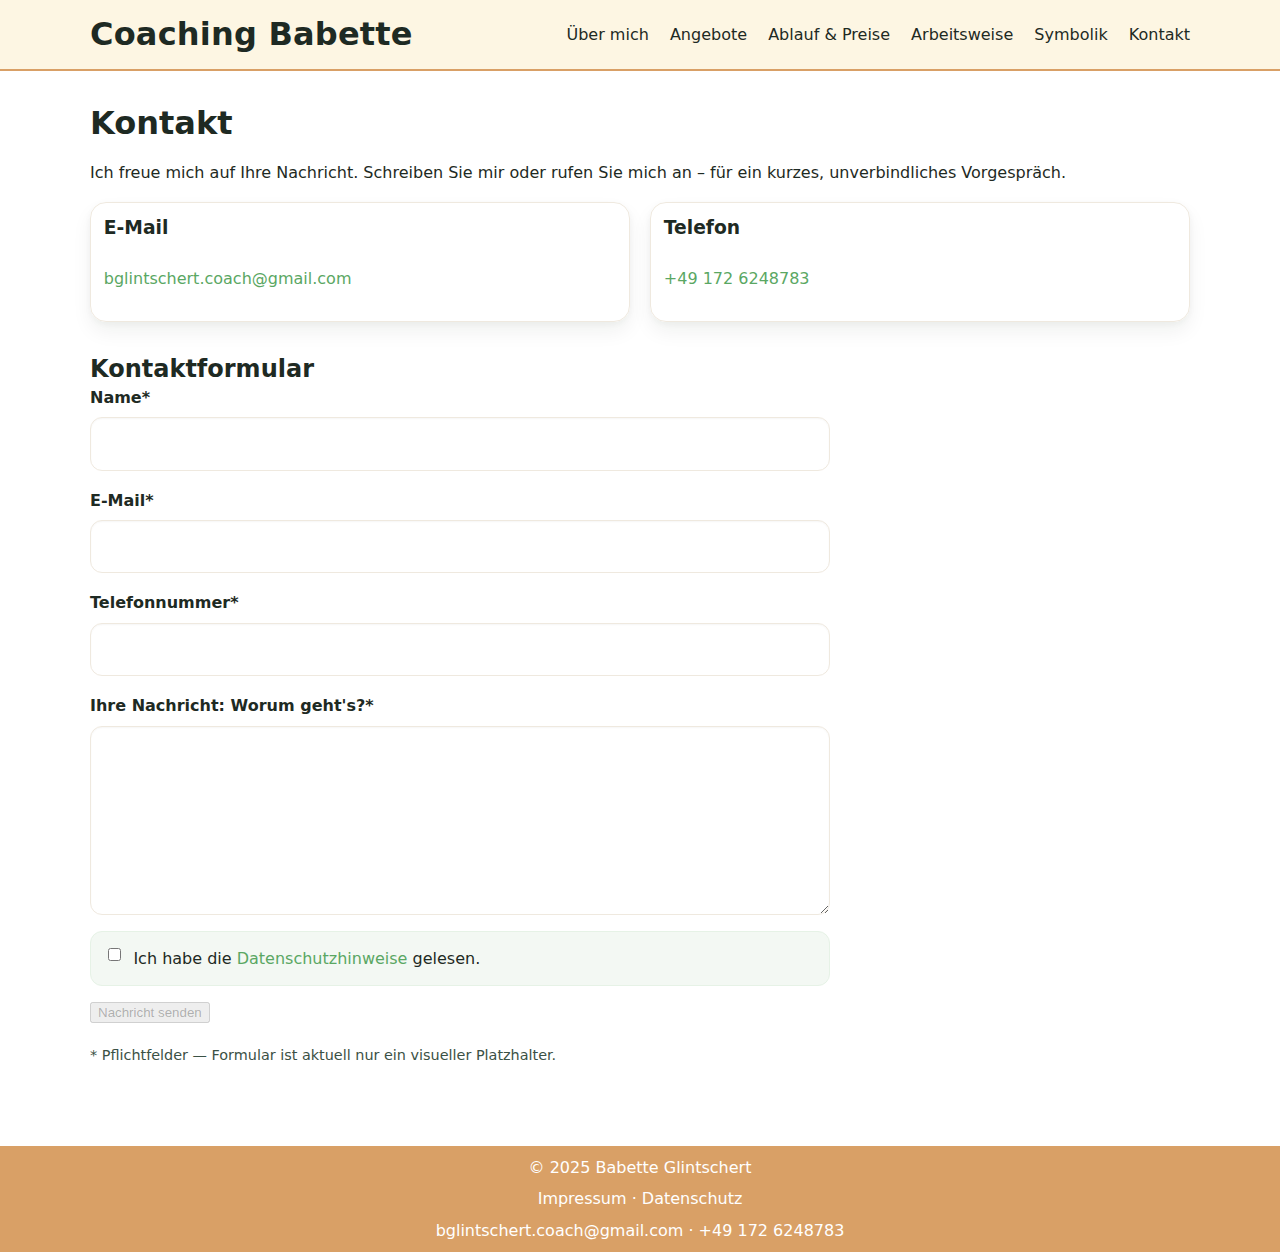
<file: pages/kontakt.html>
<!doctype html>
<html lang="de">
<head>
  <meta charset="utf-8">
  <title>Kontakt – Babette Glintschert Coaching</title>
  <meta name="viewport" content="width=device-width, initial-scale=1">
  <!-- Styles & Favicons (relativ, weil Datei in /pages/) -->
  <link rel="stylesheet" href="../assets/css/style.css">
  <link rel="icon" type="image/x-icon" href="../assets/img/favicon/favicon.ico">
  <link rel="icon" type="image/png" sizes="32x32" href="../assets/img/favicon/favicon-32x32.png">
  <link rel="icon" type="image/png" sizes="16x16" href="../assets/img/favicon/favicon-16x16.png">
  <link rel="apple-touch-icon" sizes="180x180" href="../assets/img/favicon/apple-touch-icon.png">
  <link rel="manifest" href="../assets/img/favicon/site.webmanifest">
</head>
<body>
  <!-- Header -->
  <header class="site-header">
    <div class="wrap bar">
      <h1 class="logo"><a href="/">Coaching Babette</a></h1>
      <nav class="main-nav" aria-label="Hauptnavigation">
        <a href="/pages/ueber.html">Über mich</a>
        <a href="/pages/angebote.html">Angebote</a>
        <a href="/pages/ablauf.html">Ablauf & Preise</a>
        <a href="/pages/arbeitsweise.html">Arbeitsweise</a>
        <a href="symbolik.html">Symbolik</a>
        <a aria-current="page">Kontakt</a>
      </nav>
    </div>
  </header>

  <main class="wrap" style="padding:2rem 0;">
    <h1>Kontakt</h1>
    <p class="lead">Ich freue mich auf Ihre Nachricht. Schreiben Sie mir oder rufen Sie mich an – für ein kurzes, unverbindliches Vorgespräch.</p>

    <section class="contact-cards" aria-label="Direkte Kontaktmöglichkeiten">
      <div class="card">
        <h3>E-Mail</h3>
        <p><a href="mailto:bglintschert.coach@gmail.com">bglintschert.coach@gmail.com</a></p>
      </div>
      <div class="card">
        <h3>Telefon</h3>
        <p><a href="tel:+491726248783">+49&nbsp;172&nbsp;6248783</a></p>
      </div>
    </section>

    <section aria-label="Kontaktformular" class="contact-form-section">
      <h2>Kontaktformular</h2>

      <!-- Optisches Gerüst: kein Backend eingebunden -->
      <form class="contact-form" action="#" method="post" novalidate>
  <div class="form-field">
    <label for="name">Name*</label>
    <input id="name" name="name" type="text" autocomplete="name" required>
  </div>

  <div class="form-field">
    <label for="email">E-Mail*</label>
    <input id="email" name="email" type="email" autocomplete="email" required>
  </div>

  <!-- NEU: Telefonnummer -->
  <div class="form-field">
    <label for="phone">Telefonnummer*</label>
    <input id="phone" name="phone" type="tel" autocomplete="tel" required>
  </div>

  <div class="form-field">
    <label for="message">Ihre Nachricht: Worum geht's?*</label>
    <textarea id="message" name="message" rows="6" required></textarea>
  </div>

  <div class="form-consent">
    <input id="consent" name="consent" type="checkbox" required>
    <label for="consent">
    Ich habe die <a href="datenschutz.html" target="_self">Datenschutzhinweise</a> gelesen.
    </label>
  </div>

  <div class="form-actions">
    <button class="button" type="submit" disabled title="Nur optisches Gerüst – ohne Funktion">
      Nachricht senden
    </button>
    <p class="muted small">* Pflichtfelder — Formular ist aktuell nur ein visueller Platzhalter.</p>
  </div>
</form>
    </section>
  </main>

  <!-- Footer -->
  <footer class="site-footer">
    <div class="wrap">
      <p>&copy; 2025 Babette Glintschert</p>
      <p><a href="impressum.html">Impressum</a> · <a href="datenschutz.html">Datenschutz</a></p>
      <p><a href="mailto:bglintschert.coach@gmail.com">bglintschert.coach@gmail.com</a> · <a href="tel:+491726248783">+49&nbsp;172&nbsp;6248783</a></p>
    </div>
  </footer>
</body>
</html>
</file>
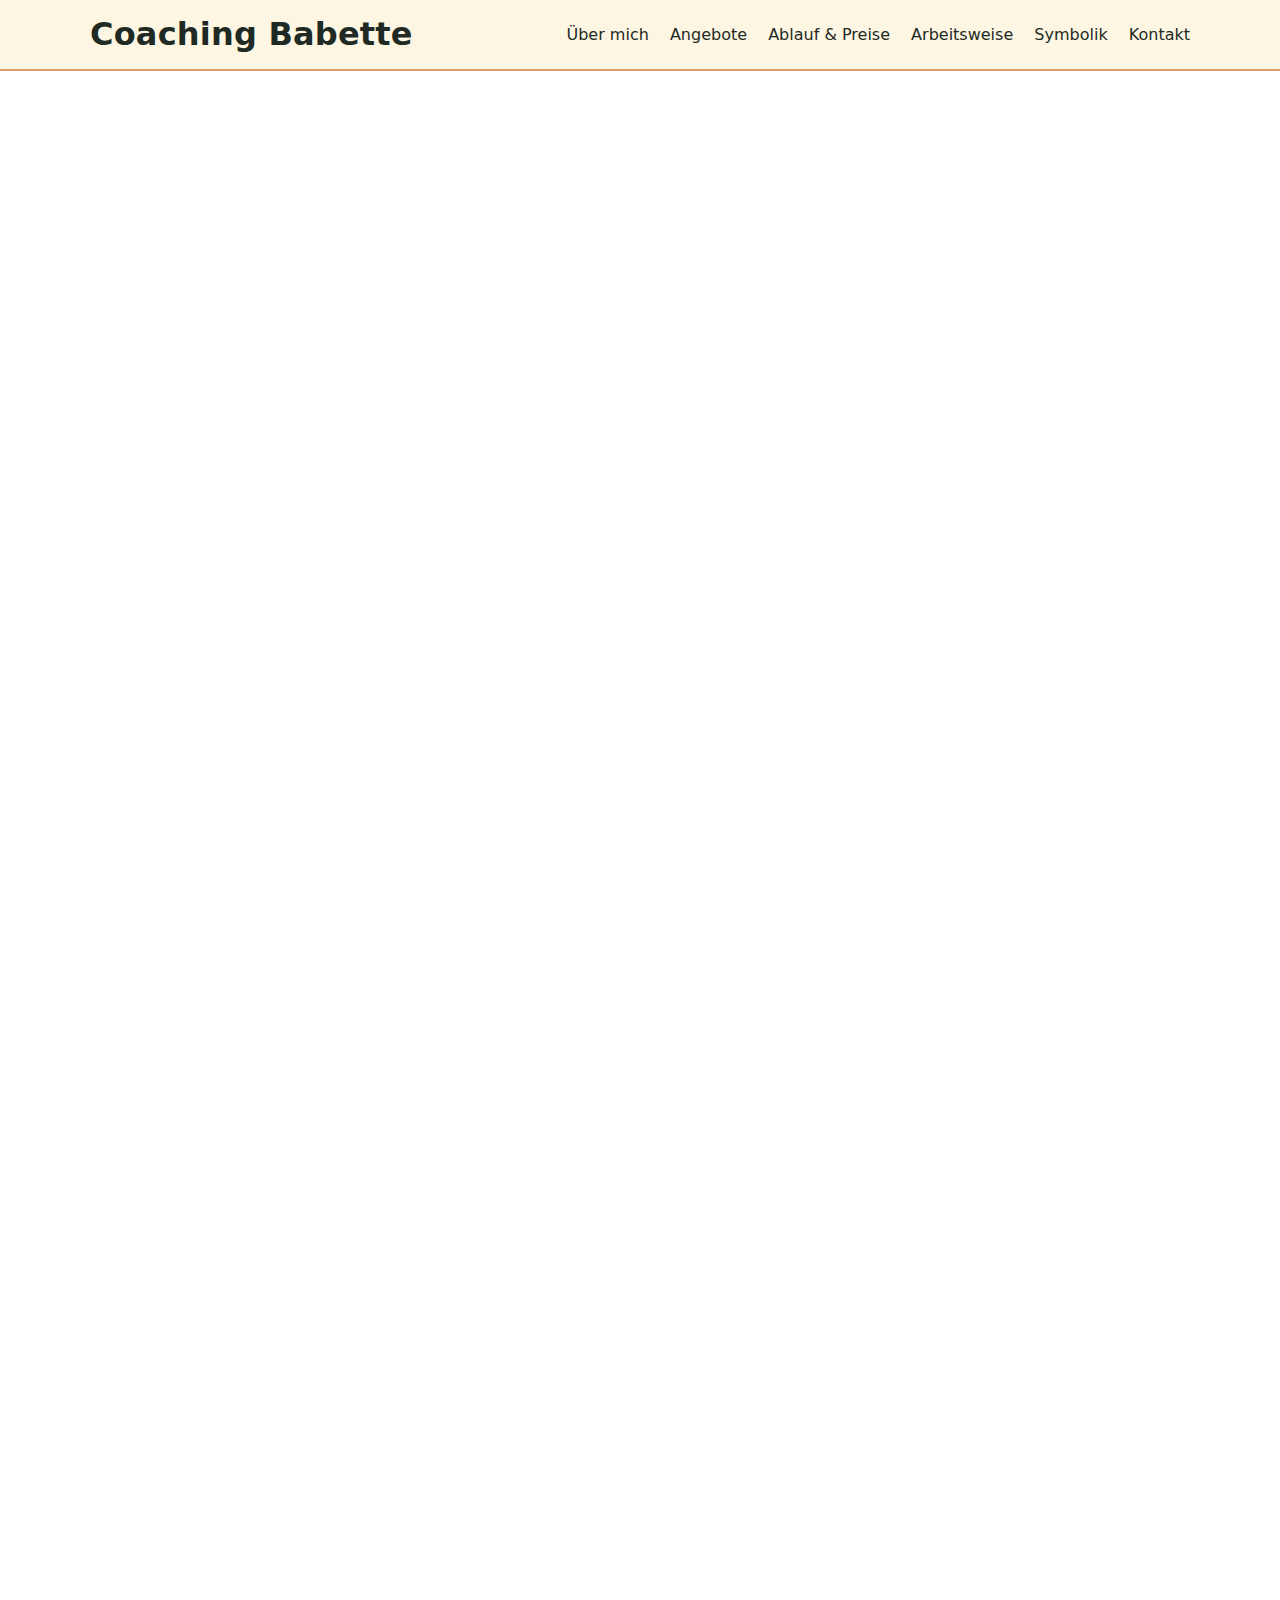
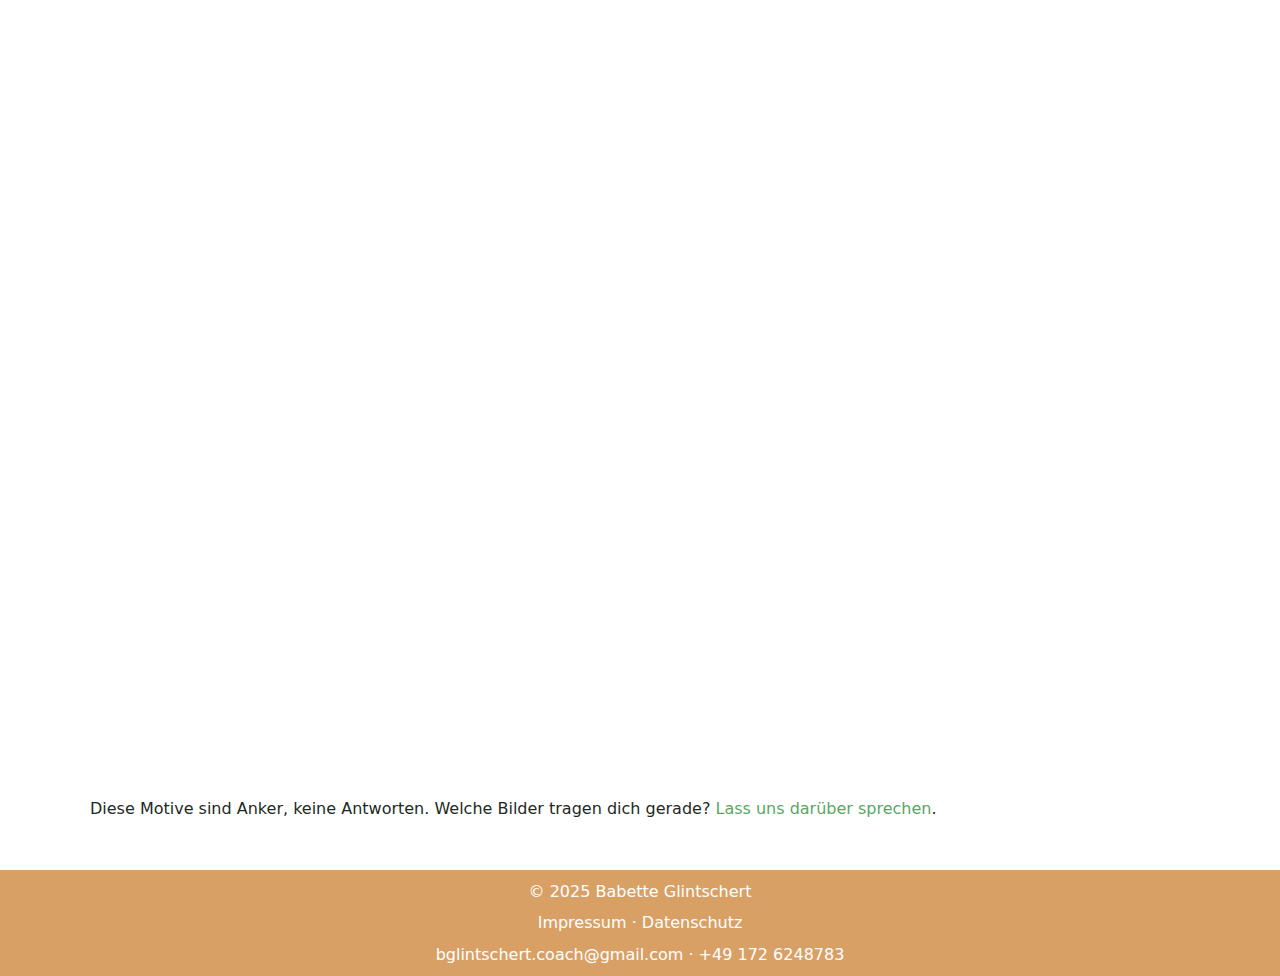
<file: pages/symbolik.html>
<!doctype html>
<html lang="de">
<head>
  <meta charset="utf-8" />
  <meta name="viewport" content="width=device-width, initial-scale=1" />
  <title>Symbolik – Coaching Babette</title>

  <!-- Styles & Favicons (aus /pages/ eine Ebene hoch) -->
  <link rel="stylesheet" href="../assets/css/style.css" />
  <link rel="icon" type="image/x-icon" href="../assets/img/favicon/favicon.ico">
  <link rel="icon" type="image/png" sizes="32x32" href="../assets/img/favicon/favicon-32x32.png">
  <link rel="icon" type="image/png" sizes="16x16" href="../assets/img/favicon/favicon-16x16.png">
  <link rel="apple-touch-icon" sizes="180x180" href="../assets/img/favicon/apple-touch-icon.png">
  <link rel="manifest" href="../assets/img/favicon/site.webmanifest">
</head>
<body>
  <a class="skip-link" href="#hauptinhalt">Zum Inhalt springen</a>

  <header class="site-header">
    <div class="wrap bar">
      <h1 class="logo"><a href="../index.html">Coaching Babette</a></h1>
      <nav class="main-nav" aria-label="Hauptnavigation">
        <a href="ueber.html">Über mich</a>
        <a href="angebote.html">Angebote</a>
        <a href="ablauf.html">Ablauf & Preise</a>
        <a href="arbeitsweise.html">Arbeitsweise</a>
        <a aria-current="page">Symbolik</a>
        <a href="kontakt.html">Kontakt</a>
      </nav>
    </div>
  </header>

  <main id="hauptinhalt" class="wrap" style="padding:2rem 0;">

    <!-- Hero: Schaf-Hintergrund kommt aus style.css (.page-hero--symbolik) -->
    <section class="page-hero page-hero--symbolik reveal" aria-label="Symbolische Motive">
      <div class="hero-inner">
        <h1>Symbolik</h1>
        <p>Von Rastlos zu Balance. Vom Tunnelblick zur Weite. Dein Wertekompass findet Norden.</p>
      </div>
    </section>

    <!-- Diptych 1: Kranich + Sonnenblume (Symbolik pur) -->
    <section class="diptych reveal" aria-label="Kranich & Sonnenblume">
      <figure>
        <!-- PLATZHALTER-BILD ERSETZEN -->
        <img src="../assets/img/symbolik/symbolik-kranich.png" alt="Platzhalter: Kranich neben leuchtender Sonnenblume vor hellem Himmel">
        <figcaption>
          <strong>Kranich &amp; Sonnenblume</strong><br>
          <span class="spark">Ruhe trifft Ausrichtung – Würde und Wärme.</span>
        </figcaption>
      </figure>
      <div class="arrow" aria-hidden="true">⟶</div>
      <div>
        <h3>Eigene Deutung</h3>
        <p class="whisper">„Ich darf still stehen – und mich doch ausrichten.“</p>
        <details><summary>Interpretation einblenden</summary>
          <p class="spark">Der Kranich steht für Ruhe & Würde.</p>
        </details>
      </div>
    </section>

    <!-- Diptych 2: Chaos im Kopf → Der Schilderwald -->
    <section class="diptych reveal" aria-label="Chaos im Kopf – Der Schilderwald">
      <figure>
        <!-- PLATZHALTER-BILD ERSETZEN -->
        <img src="../assets/img/symbolik/symbolik-schilderwald.png" alt="Platzhalter: dichter Schilderwald mit widersprüchlichen Pfeilen">
        <figcaption>
          <strong>Der Schilderwald</strong><br>
          <span class="spark">Zu viele Wege, zu wenig Richtung.</span>
        </figcaption>
      </figure>
      <div class="arrow" aria-hidden="true">⟶</div>
      <div>
        <h3>Chaos im Kopf</h3>
        <p class="whisper">„Alles ruft. Nichts klingt.“</p>
        <details><summary>Interpretation einblenden</summary>
          <p class="spark">Was ist wirklich meines? Was ist Lärm?</p>
        </details>
      </div>
    </section>

    <!-- Diptych 3: Hamsterrad (Rastlos) → Zufriedenheit (Ruhe-Ort) -->
    <section class="diptych reveal" aria-label="Hamsterrad zu Zufriedenheit">
      <figure>
        <!-- PLATZHALTER-BILD ERSETZEN -->
        <img src="../assets/img/symbolik/symbolik-hamster.gif" alt="Platzhalter: Hamsterrad, Bewegung ohne Vorankommen">
        <figcaption>
          <strong>Hamsterrad</strong><br>
          <span class="spark">Tempo ≠ Richtung.</span>
        </figcaption>
      </figure>
      <div class="arrow" aria-hidden="true">⟶</div>
      <figure>
        <!-- PLATZHALTER-BILD ERSETZEN -->
        <img src="../assets/img/symbolik/symbolik-bank-herbst.png" alt="Platzhalter: ruhige Bank unter Bäumen mit sanftem Himmel">
        <figcaption>
          <strong>Zufriedenheit</strong><br>
          <span class="spark">Ein Ort, an dem Atmen reicht.</span>
        </figcaption>
      </figure>
    </section>

    <!-- Einzel-Symbole: Balance, Wertekompass, Vision, Schafherde, Tunnelblick -->
    <section aria-label="Weitere Motive">
      <div class="symbol-cards">

        <article class="card reveal">
          <div class="img">
            <!-- PLATZHALTER-BILD ERSETZEN -->
            <img src="../assets/img/symbolik/symbolik-waage.png" alt="Platzhalter: alte Waage in ruhiger Balance">
          </div>
          <h3>Balance</h3>
          <p class="spark">Richterliche Waage, warmes Licht. Maß finden, nicht mehr – nicht weniger.</p>
          <details><summary>Interpretation einblenden</summary>
            <p class="spark">Balance heißt nicht Stillstand, sondern bewegliches Gleichgewicht zwischen innen/außen, Leistung/Erholung.</p>
          </details>
        </article>

        <article class="card reveal">
          <div class="img">
            <!-- PLATZHALTER-BILD ERSETZEN -->
            <img src="../assets/img/symbolik/symbolik-kompass.png" alt="Platzhalter: Kompass im Vordergrund, ein heller Stern am Himmel">
          </div>
          <h3>Wertekompass &amp; Fixstern</h3>
          <p class="spark">Hand auf dem Kompass; am Himmel ein klarer Punkt. Richtung statt Rastlosigkeit.</p>
          <details><summary>Interpretation einblenden</summary>
            <p class="spark">Kompass = Werte; Fixstern = Vision. Wenn beides verbunden ist, entsteht Stimmigkeit.</p>
          </details>
        </article>

        <article class="card reveal">
          <div class="img">
            <!-- PLATZHALTER-BILD ERSETZEN -->
            <img src="../assets/img/symbolik/symbolik-fernglass.png" alt="Platzhalter: Person mit Fernglas blickt in weite Landschaft">
          </div>
          <h3>Vision &amp; Wirkung</h3>
          <p class="spark">Sinnhaftigkeit + Auswirkungsbewusstsein → Selbstwirksamkeit.</p>
          <details><summary>Interpretation einblenden</summary>
            <p class="spark">Vision erdet, wenn sie konkret wird. Klein anfangen, klar bleiben – Wirkung spüren.</p>
          </details>
        </article>

        <article class="card reveal">
          <div class="img">
            <!-- PLATZHALTER-BILD ERSETZEN -->
            <img src="../assets/img/symbolik/symbolik-schafsherde-new.png" alt="Platzhalter: Schafherde; ein Schaf tritt aus der Reihe Richtung Licht">
          </div>
          <h3>Aus der Herde</h3>
          <p class="spark">Schafherde: sicher – aber eng. Ein Schritt zur Seite schafft Horizont.</p>
          <details><summary>Interpretation einblenden</summary>
            <p class="spark">Rummeln im Außen, Ruhe im Inneren: Der eigene Takt ist die leise Revolution.</p>
          </details>
        </article>

        <article class="card reveal">
          <div class="img">
            <!-- PLATZHALTER-BILD ERSETZEN -->
            <img src="../assets/img/symbolik/symbolik-tunnelblick.png" alt="Platzhalter: Blick durch Tunnelöffnung in helle weite Landschaft">
          </div>
          <h3>Tunnelblick → Perspektiven</h3>
          <p class="spark">Ein Rahmen, der sich öffnet. Dahinter Weite, Luft, Optionen.</p>
          <details><summary>Interpretation einblenden</summary>
            <p class="spark">Perspektive ist ein Muskel: trainierbar. Kleine Winkeländerung, große Wirkung.</p>
          </details>
        </article>

        <!-- Freier Slot für ein eigenes Motiv -->
        <article class="card reveal">
          <div class="img">
            <!-- PLATZHALTER-BILD ERSETZEN -->
            <img src="../assets/img/symbolik/symbolik-deinbild.png" alt="Platzhalter: leere Leinwand für eigenes Motiv">
          </div>
          <h3>Dein Bild</h3>
          <p class="spark">Bringe ein Foto/Objekt, das für dich Richtung, Mut oder Ruhe bedeutet.</p>
          <details><summary>Wie nutzen?</summary>
            <p class="spark">Im Coaching übersetzen wir dein Bild in Sprache, Schritte und Rituale – konkret und alltagstauglich.</p>
          </details>
        </article>

      </div>
    </section>

    <section aria-label="Einladung" style="margin:1.25rem 0 0.5rem">
      <p>
        Diese Motive sind Anker, keine Antworten. Welche Bilder tragen dich gerade?
        <a href="kontakt.html">Lass uns darüber sprechen</a>.
      </p>
    </section>

  </main>

  <footer class="site-footer">
    <div class="wrap">
      <p>&copy; 2025 Babette Glintschert</p>
      <p><a href="impressum.html">Impressum</a> · <a href="datenschutz.html">Datenschutz</a></p>
      <p><a href="mailto:bglintschert.coach@gmail.com">bglintschert.coach@gmail.com</a> · <a href="tel:+49&nbsp;172&nbsp;6248783">+49&nbsp;172&nbsp;6248783</a></p>
    </div>
  </footer>
</body>
</html>
</file>
<file: assets/css/style.css>
:root{--bamboo-50:#f3f8f3;--bamboo-100:#e6f2e6;--bamboo-200:#cfe6d0;--bamboo-500:#6fb976;--bamboo-600:#5aa763;--sand-100:#faf7f2;--sand-300:#efe9df;--ink-800:#1e2a23;--ink-600:#3b5145;--white:#fff;--accent-mint:#a5e6a1;--maxw:1100px;--radius:16px;--gap:1.25rem;--shadow:0 10px 20px rgba(20,40,20,.06),0 2px 6px rgba(20,40,20,.04);--sun-d:40vmin;--sun-r:calc(var(--sun-d)/2)}
*{box-sizing:border-box}
html{background:#d9a066}
body{margin:0;font:16px/1.7 system-ui,-apple-system,"Segoe UI",Roboto,Arial,sans-serif;color:var(--ink-800);background:#fff;-webkit-font-smoothing:antialiased;text-rendering:optimizeLegibility}
img{max-width:100%;height:auto;display:block}
a{color:var(--bamboo-600);text-decoration:none}
a:hover,a:focus{text-decoration:underline}
:focus-visible{outline:2px solid var(--bamboo-500);outline-offset:2px}
.wrap{max-width:var(--maxw);margin:0 auto;padding:0 1rem}
.skip-link{position:absolute;left:-9999px;top:auto}
.skip-link:focus{left:1rem;top:1rem;background:#000;color:#fff;padding:.5rem .75rem;border-radius:.5rem}
.site-header{background:#fdf6e3;border-bottom:2px solid #d9a066;margin:0}
.bar{display:flex;align-items:center;justify-content:space-between;padding:.9rem 0}
.logo a{color:var(--ink-800);font-weight:700;letter-spacing:.2px}
.main-nav a{color:var(--ink-800);margin-left:1rem}
.main-nav a:hover{color:var(--bamboo-600)}
.hero-hub{position:relative;min-height:65vh;display:flex;align-items:center;background:url("../img/hero/hero-steg-sonnenuntergang.png") center/cover no-repeat;box-shadow:var(--shadow);margin:0}
.hero-hub::after{content:"";position:absolute;inset:0;background:linear-gradient(180deg,rgba(0,0,0,.38),rgba(0,0,0,.22) 40%,rgba(0,0,0,.22))}
.hero-text{position:relative;max-width:900px;margin:0 auto;padding:1.5rem 2rem;text-align:center;background:rgba(0,0,0,.45);color:#fff;border-radius:var(--radius);box-shadow:0 6px 18px rgba(0,0,0,.15)}
.hero-headline{margin:0 0 .8rem;font-size:clamp(1.6rem,3.6vw,2.3rem);line-height:1.3}
.hero-accent{display:block;color:var(--accent-mint);font-weight:700}
.hero-sub{margin:0;color:#e9f5ea;font-size:clamp(1.05rem,2.3vw,1.25rem)}
h1,h2,h3{line-height:1.25;margin:0}
.muted{color:var(--ink-600)}
.site-footer{background:#d9a066;border-top:none;margin:0;text-align:center;color:#fff}
.site-footer a{color:#fff}
.site-footer a:hover{text-decoration:underline}
.site-footer .wrap{padding:.5rem 0;display:flex;flex-direction:column;gap:.25rem}
.site-footer p{margin:0}
.contact-cards{display:grid;grid-template-columns:1fr;gap:var(--gap);margin:1rem 0 2rem}
@media (min-width:760px){.contact-cards{grid-template-columns:repeat(2,1fr)}}
.contact-form-section{margin:2rem 0}
.contact-form{display:grid;gap:1rem;max-width:740px}
.form-field{display:grid;gap:.4rem}
.form-field label{font-weight:600}
.contact-form input[type="text"],.contact-form input[type="email"],.contact-form input[type="tel"],.contact-form textarea{padding:.75rem .9rem;border:1px solid var(--sand-300);border-radius:12px;font:inherit;background:#fff;color:var(--ink-800);box-shadow:0 1px 2px rgba(0,0,0,.04) inset}
.contact-form input:focus,.contact-form textarea:focus{outline:2px solid var(--bamboo-500);outline-offset:1px}
.form-consent{display:flex;gap:.6rem;align-items:flex-start;background:var(--bamboo-50);border:1px solid var(--bamboo-100);padding:.8rem;border-radius:12px}
.form-consent input{margin-top:.2rem}
.form-actions{display:flex;flex-direction:column;gap:.4rem;align-items:flex-start}
.small{font-size:.9rem}
.resilience h2{margin:.25rem 0 1rem}
.resilience-layout{display:grid;grid-template-columns:1.2fr 1fr;gap:clamp(1rem,3vw,2rem);align-items:center;margin:1rem 0 2rem}
@media (max-width:900px){.resilience-layout{grid-template-columns:1fr}}
.placeholder-section{margin-bottom:2rem}
.sun-board{position:relative;min-height:100vmin;background:linear-gradient(90deg,rgba(255,232,170,.25),transparent 60%);border-radius:var(--radius);overflow:hidden}
@media (max-width:900px){.sun-board{min-height:70vmin}}
.sun{position:absolute;left:calc(-1 * var(--sun-r));top:50%;width:var(--sun-d);height:var(--sun-d);transform:translateY(-50%);border-radius:50%;background:radial-gradient(circle at 60% 40%,#ffeaa7,#ffd34d 60%,#f2bf2a 100%);box-shadow:0 0 40px rgba(242,191,42,.35)}
.rays{list-style:none;margin:0;padding:0;position:absolute;inset:0;-webkit-mask:radial-gradient(circle var(--sun-r) at 0 50%,transparent calc(var(--sun-r) - 1px),#000 calc(var(--sun-r) - 1px));mask:radial-gradient(circle var(--sun-r) at 0 50%,transparent calc(var(--sun-r) - 1px),#000 calc(var(--sun-r) - 1px))}
.ray{--angle:0deg;--len:calc(var(--sun-r) + 24vmin);position:absolute;left:0;top:50%;transform-origin:left center;transform:translateY(-50%) rotate(var(--angle));background:none;border:0;padding:0;cursor:pointer;outline-offset:4px}
.ray::before{content:"";position:absolute;left:0;top:50%;width:var(--len);height:2px;background:linear-gradient(to right,#ffd34d,#f2bf2a);transform:translateY(-50%);box-shadow:0 0 6px rgba(242,191,42,.6)}
.ray img{position:absolute;left:var(--len);top:50%;width:96px!important;height:96px!important;max-width:none!important;aspect-ratio:1/1;border-radius:50%;object-fit:cover;transform:translate(-50%,-50%) rotate(calc(-1 * var(--angle)));border:4px solid #fff3c4;box-shadow:0 10px 20px rgba(0,0,0,.15);display:block}
.ray:focus-visible img,.ray:hover img{box-shadow:0 12px 24px rgba(0,0,0,.18),0 0 0 6px rgba(242,191,42,.25)}
.story-panel{background:var(--sand-100);border:1px solid var(--sand-300);border-radius:var(--radius);padding:clamp(1rem,3vw,1.5rem);box-shadow:var(--shadow);min-height:16rem;display:grid;align-content:start;gap:.75rem}
.story-panel .story-photo{width:100%;max-width:420px;height:auto;border-radius:var(--radius);box-shadow:var(--shadow);display:block;margin:0 0 .6rem}
.story-panel h3{margin:0}
.story-cta{margin-top:.5rem}
@media (max-width:900px){.sun-board{min-height:75vmin;padding:5vmin 0}.ray{--len:calc(var(--sun-r) + 18vmin)}.ray img{width:84px;height:84px}.story-panel{min-height:12rem}}
@media (max-width:560px){:root{--sun-d:56vmin;--sun-r:calc(var(--sun-d)/2)}.sun-board{min-height:70vmin;padding:6vmin 0}.resilience-layout{gap:1rem}.ray{--len:calc(var(--sun-r) + 16vmin)}.ray img{width:72px;height:72px}}
.intro-grid{display:grid;grid-template-columns:2fr 1fr;gap:var(--gap);align-items:start;margin-bottom:2rem}
.intro-text p{margin-top:0}
.intro-image img{border-radius:var(--radius);box-shadow:var(--shadow)}
@media (max-width:900px){.intro-grid{grid-template-columns:1fr}.intro-image{justify-self:center}}
.highlight-section{background:var(--bamboo-50);border:2px solid var(--bamboo-200);border-radius:var(--radius);padding:2rem;margin:2.5rem 0;text-align:center;box-shadow:var(--shadow)}
.highlight-section h2{margin-top:0;font-size:1.8rem;color:var(--bamboo-600)}
.highlight-section p{font-size:1.2rem;font-weight:500;color:var(--ink-800)}
.subtitle{font-size:1.3rem;font-weight:600;color:var(--ink-600);margin-top:.5rem;margin-bottom:1rem}
.angebot-grid{display:grid;grid-template-columns:2fr 1fr;gap:var(--gap);align-items:start;margin-bottom:2rem}
.angebot-grid img{border-radius:var(--radius);box-shadow:var(--shadow);max-width:100%;height:auto}
@media (max-width:900px){.angebot-grid{grid-template-columns:1fr}}
.page-hero{position:relative;min-height:46vh;display:grid;place-items:center;border-radius:var(--radius);box-shadow:var(--shadow);overflow:hidden;margin:1.25rem 0 2rem}
.page-hero::after{content:"";position:absolute;inset:0;background:linear-gradient(180deg,rgba(0,0,0,.45),rgba(0,0,0,.25) 40%,rgba(0,0,0,.35))}
.page-hero .hero-inner{position:relative;text-align:center;color:#fff;padding:1.5rem 1.75rem;max-width:900px}
.page-hero .hero-inner h1{font-size:clamp(1.8rem,4vw,2.4rem);margin:0 0 .5rem;text-shadow:0 3px 6px rgba(0,0,0,.7)}
.page-hero .hero-inner p{margin:0;font-size:clamp(1.05rem,2.2vw,1.25rem);color:#fff;text-shadow:0 2px 4px rgba(0,0,0,.6)}
.page-hero--arbeitsweise{background:url("../img/hero/hero-fahrrad-sonnenuntergang.png") center/cover no-repeat}
.btn{display:inline-block;padding:.75rem 1.1rem;border-radius:999px;background:var(--bamboo-600);color:#fff;font-weight:600;text-decoration:none;box-shadow:var(--shadow);transition:transform .12s ease,box-shadow .12s ease,opacity .12s ease}
.btn:hover{transform:translateY(-1px);text-decoration:none}
.btn:active{transform:translateY(0);opacity:.9}
.btn-outline{background:transparent;color:var(--bamboo-600);border:2px solid var(--bamboo-600)}
.pillars{display:grid;grid-template-columns:1fr;gap:var(--gap);margin:1.5rem 0 2rem}
@media (min-width:820px){.pillars{grid-template-columns:repeat(3,1fr)}}
.pillar{background:var(--sand-100);border:1px solid var(--sand-300);border-radius:var(--radius);padding:1.25rem;box-shadow:var(--shadow);display:grid;gap:.5rem}
.pillar h3{margin:.1rem 0 .1rem}
.pillar p{margin:0}
.pillar .mini{font-size:.95rem;color:var(--ink-600);margin:0 0 .25rem}
.content-grid{display:grid;gap:var(--gap);grid-template-columns:1.2fr 1fr;align-items:center;margin:2rem 0}
.content-grid.reverse{grid-template-columns:1fr 1.2fr}
.content-grid img{border-radius:var(--radius);box-shadow:var(--shadow)}
@media (max-width:900px){.content-grid,.content-grid.reverse{grid-template-columns:1fr}}
.faq{margin:2rem 0}
.faq details{background:var(--bamboo-50);border:1px solid var(--bamboo-200);border-radius:var(--radius);padding:.8rem 1rem;margin-bottom:.8rem;box-shadow:var(--shadow)}
.faq summary{cursor:pointer;font-weight:600;color:var(--ink-800);list-style:none}
.faq summary::-webkit-details-marker{display:none}
.faq details[open]{background:#f6fbf6}
.testimonial-band{position:relative;border-radius:var(--radius);overflow:hidden;box-shadow:var(--shadow);margin:2rem 0}
.testimonial-band .img{position:absolute;inset:0;background:url("../img/angebote/angebot-einzelcoaching-heuballen.png") center/cover no-repeat;filter:brightness(.8)}
.testimonial-band .inner{position:relative;padding:2rem 1.5rem;color:#fff;text-align:center}
.testimonial-band .quote{font-size:clamp(1.1rem,2.2vw,1.35rem);margin:0 0 .5rem}
.testimonial-band .who{margin:0;opacity:.9}
.soft-image{position:relative;border-radius:var(--radius);overflow:hidden;box-shadow:var(--shadow)}
.soft-image::after{content:"";position:absolute;inset:0;background:radial-gradient(circle at 70% 30%,rgba(0,0,0,.06),transparent 45%)}
@media (prefers-reduced-motion:no-preference){.reveal{opacity:0;transform:translateY(8px);animation:fadeUp .6s ease forwards}.reveal:nth-child(2){animation-delay:.06s}.reveal:nth-child(3){animation-delay:.12s}@keyframes fadeUp{to{opacity:1;transform:translateY(0)}}}
.page-hero--ablauf{background:url("../img/symbolik/symbolik-ruhe.png") center/cover no-repeat}
.flow-grid{display:grid;gap:var(--gap);grid-template-columns:1fr;margin:2rem 0}
@media (min-width:800px){.flow-grid{grid-template-columns:repeat(2,1fr)}}
.flow-card{background:var(--sand-100);border:1px solid var(--sand-300);border-radius:var(--radius);box-shadow:var(--shadow);padding:1.25rem;transition:transform .2s ease,box-shadow .2s ease}
.flow-card:hover{transform:translateY(-4px);box-shadow:0 12px 24px rgba(0,0,0,.15)}
.steps-timeline{position:relative;margin:2rem 0;padding-left:1.25rem;border-left:3px solid var(--bamboo-200);list-style:none}
.steps-timeline li{list-style:none;position:relative;margin:0 0 1rem 0;padding-left:.6rem}
.steps-timeline li::marker{content:""}
.steps-timeline li::before{content:"";position:absolute;left:-10px;top:.45em;width:10px;height:10px;background:var(--bamboo-500);border:2px solid #fff;border-radius:50%;box-shadow:0 0 0 3px var(--bamboo-50)}
.steps-timeline li:last-child{margin-bottom:0}
.price-panel{background:linear-gradient(135deg,var(--bamboo-50),var(--sand-100));border:2px solid var(--bamboo-200);border-radius:var(--radius);padding:1.5rem;text-align:center;box-shadow:var(--shadow)}
.fit-tags{display:flex;flex-wrap:wrap;gap:.5rem;margin:1rem 0}
.fit-tags li{list-style:none;background:var(--bamboo-100);border-radius:999px;padding:.4rem .8rem;font-size:.95rem;box-shadow:0 2px 4px rgba(0,0,0,.08);transition:background .2s}
.fit-tags li:hover{background:var(--accent-mint);color:#1e2a23}
.resilience-layout{grid-template-columns:1fr 1.2fr}
.sun-board{order:2}
.story-panel{order:1}
.sun-board.sun-right .sun{left:auto;right:calc(-1 * var(--sun-r))}
.sun-board.sun-right .rays{-webkit-mask:radial-gradient(circle var(--sun-r) at 100% 50%,transparent calc(var(--sun-r) - 1px),#000 calc(var(--sun-r) - 1px));mask:radial-gradient(circle var(--sun-r) at 100% 50%,transparent calc(var(--sun-r) - 1px),#000 calc(var(--sun-r) - 1px))}
.sun-board.sun-right .ray{left:auto;right:0;transform-origin:right center}
.sun-board.sun-right .ray::before{left:auto;right:0;width:var(--len);background:linear-gradient(to left,#ffd34d,#f2bf2a)}
.sun-board.sun-right .ray img{left:auto;right:var(--len);transform:translate(50%,-50%) rotate(calc(-1 * var(--angle)))}
.symbol-hero-image{margin:1rem 0 2rem}
.symbol-hero-image figure{margin:0;display:grid;place-items:center}
.symbol-hero-image img{max-width:820px;width:100%;height:auto;border-radius:var(--radius);box-shadow:var(--shadow)}
.symbols-grid{display:grid;gap:var(--gap);grid-template-columns:1fr;margin:1rem 0 2rem}
@media (min-width:720px){.symbols-grid{grid-template-columns:repeat(3,1fr)}}
.symbol-card{background:var(--sand-100);border:1px solid var(--sand-300);border-radius:calc(var(--radius) + 4px);box-shadow:var(--shadow);padding:1rem;display:grid;gap:.8rem;transition:transform .18s ease,box-shadow .18s ease,background .18s ease}
.symbol-card:hover{transform:translateY(-4px);box-shadow:0 14px 28px rgba(0,0,0,.14);background:#fff}
.symbol-img{border-radius:var(--radius);overflow:hidden;aspect-ratio:16/9;position:relative;box-shadow:0 6px 16px rgba(0,0,0,.08)}
.symbol-img img{width:100%;height:100%;object-fit:cover;display:block;transform:scale(1);transition:transform .35s ease}
.symbol-card:hover .symbol-img img{transform:scale(1.035)}
.symbol-title{margin:0 .25rem .25rem;font-weight:700;color:var(--ink-800)}
.page-hero--symbolik{background:url("../img/symbolik/symbolik-schaf.png") center/cover no-repeat;position:relative}
.page-hero--symbolik::after{content:"";position:absolute;inset:0;background:linear-gradient(rgba(0,0,0,.45),rgba(0,0,0,.25) 40%,rgba(0,0,0,.35))}
.page-hero--symbolik .hero-inner{position:relative;z-index:1;color:#fff;text-shadow:0 2px 6px rgba(0,0,0,.85)}
.gallery{display:grid;gap:var(--gap);grid-template-columns:1fr;margin:1rem 0 2rem}
@media (min-width:860px){.gallery{grid-template-columns:1fr}}
.diptych{display:grid;gap:var(--gap);grid-template-columns:1fr 60px 1fr;align-items:center;background:var(--sand-100);border:1px solid var(--sand-300);border-radius:calc(var(--radius) + 4px);box-shadow:var(--shadow);padding:1rem}
.diptych .arrow{font-size:clamp(1.6rem,5vw,2.2rem);text-align:center;color:var(--bamboo-600);font-weight:800;letter-spacing:.02em}
.diptych figure{margin:0;border-radius:calc(var(--radius) + 2px);overflow:hidden;background:#fff;box-shadow:0 6px 16px rgba(0,0,0,.08);display:grid;grid-template-rows:auto auto;gap:.5rem;border:1px solid var(--sand-300)}
.diptych figure .img{aspect-ratio:16/11;background:#fff;display:grid;place-items:center}
.diptych figure .img img{width:100%;height:100%;object-fit:cover;display:block}
.diptych figcaption{padding:.7rem .9rem .9rem;font-size:.95rem;color:var(--ink-700)}
.cards{display:grid;gap:var(--gap);grid-template-columns:1fr}
@media (min-width:760px){.cards{grid-template-columns:1fr 1fr}}
@media (min-width:1040px){.cards{grid-template-columns:1fr 1fr 1fr}}
.card{background:var(--sand-50);border:1px solid var(--sand-300);border-radius:var(--radius);box-shadow:var(--shadow);padding:.8rem;display:grid;gap:.6rem;transition:transform .18s ease,box-shadow .18s ease,background .18s ease}
.card:hover{transform:translateY(-4px);box-shadow:0 14px 28px rgba(0,0,0,.14);background:#fff}
.card .img{border-radius:var(--radius);overflow:hidden;aspect-ratio:16/10;background:#fff;box-shadow:0 6px 16px rgba(0,0,0,.08)}
.card .img img{width:100%;height:100%;object-fit:cover;display:block}
.spark{font-size:.92rem;color:var(--ink-600)}
details{background:#fff;border:1px dashed var(--bamboo-200);border-radius:12px;padding:.6rem .8rem}
details>summary{cursor:pointer;font-weight:600;color:var(--bamboo-600);list-style:none}
details>summary::-webkit-details-marker{display:none}

/* === Mobile Tweaks: Hero === */
@media (max-width: 560px){
  .hero-hub{ min-height: 58vh; }
  .hero-text{ padding: 1rem 1rem; border-radius: 12px; }
  .hero-headline{ font-size: clamp(1.35rem, 4.5vw, 1.9rem); }
  .hero-sub{ font-size: clamp(0.98rem, 3.4vw, 1.1rem); }
}
/* === Mobile Nav Stack === */
@media (max-width: 720px){
  .bar{ flex-wrap: wrap; gap: .5rem; }
  .logo{ flex: 1 1 100%; }
  .main-nav{ display: flex; flex-wrap: wrap; gap: .5rem .75rem; }
  .main-nav a{
    padding: .4rem .6rem;
    border-radius: 8px;
    background: rgba(0,0,0,.04);
    display: inline-block;
  }
}
/* === Mobile Grids & Spacing === */
@media (max-width: 900px){
  .angebot-grid,
  .resilience-layout,
  .content-grid,
  .content-grid.reverse,
  .flow-grid{ grid-template-columns: 1fr; }

  .wrap{ padding: 0 .9rem; } /* minimal schmaler Rand */
}

@media (max-width: 560px){
  .angebot-grid{ row-gap: calc(var(--gap) * .9); margin: 1rem 0 1.5rem; }
  .content-grid{ gap: calc(var(--gap) * .9); margin: 1.25rem 0 1.75rem; }
  .pillars,
  .symbols-grid,
  .cards{ gap: calc(var(--gap) * .9); }
}
/* === Touch Targets === */
.btn{ min-height: 44px; }
.contact-form input[type="text"],
.contact-form input[type="email"],
.contact-form input[type="tel"],
.contact-form textarea{ min-height: 44px; }

@media (max-width: 560px){
  .form-actions{ width: 100%; }
  .form-actions .btn{ width: 100%; text-align: center; }
}
/* === Symbolik Cards Mobile === */
@media (max-width: 720px){
  .symbol-img{ aspect-ratio: 16/10; }
  .diptych{ grid-template-columns: 1fr; }
  .diptych .arrow{ display: none; } /* Pfeil zwischen den Bildern ausblenden */
}
/* === Footer Mobile === */
@media (max-width: 560px){
  .site-footer .wrap{ gap: .35rem; }
  .site-footer p{ line-height: 1.4; }
  .site-footer a{ padding: .25rem .35rem; border-radius: 6px; display:inline-block; }
}
</file>
